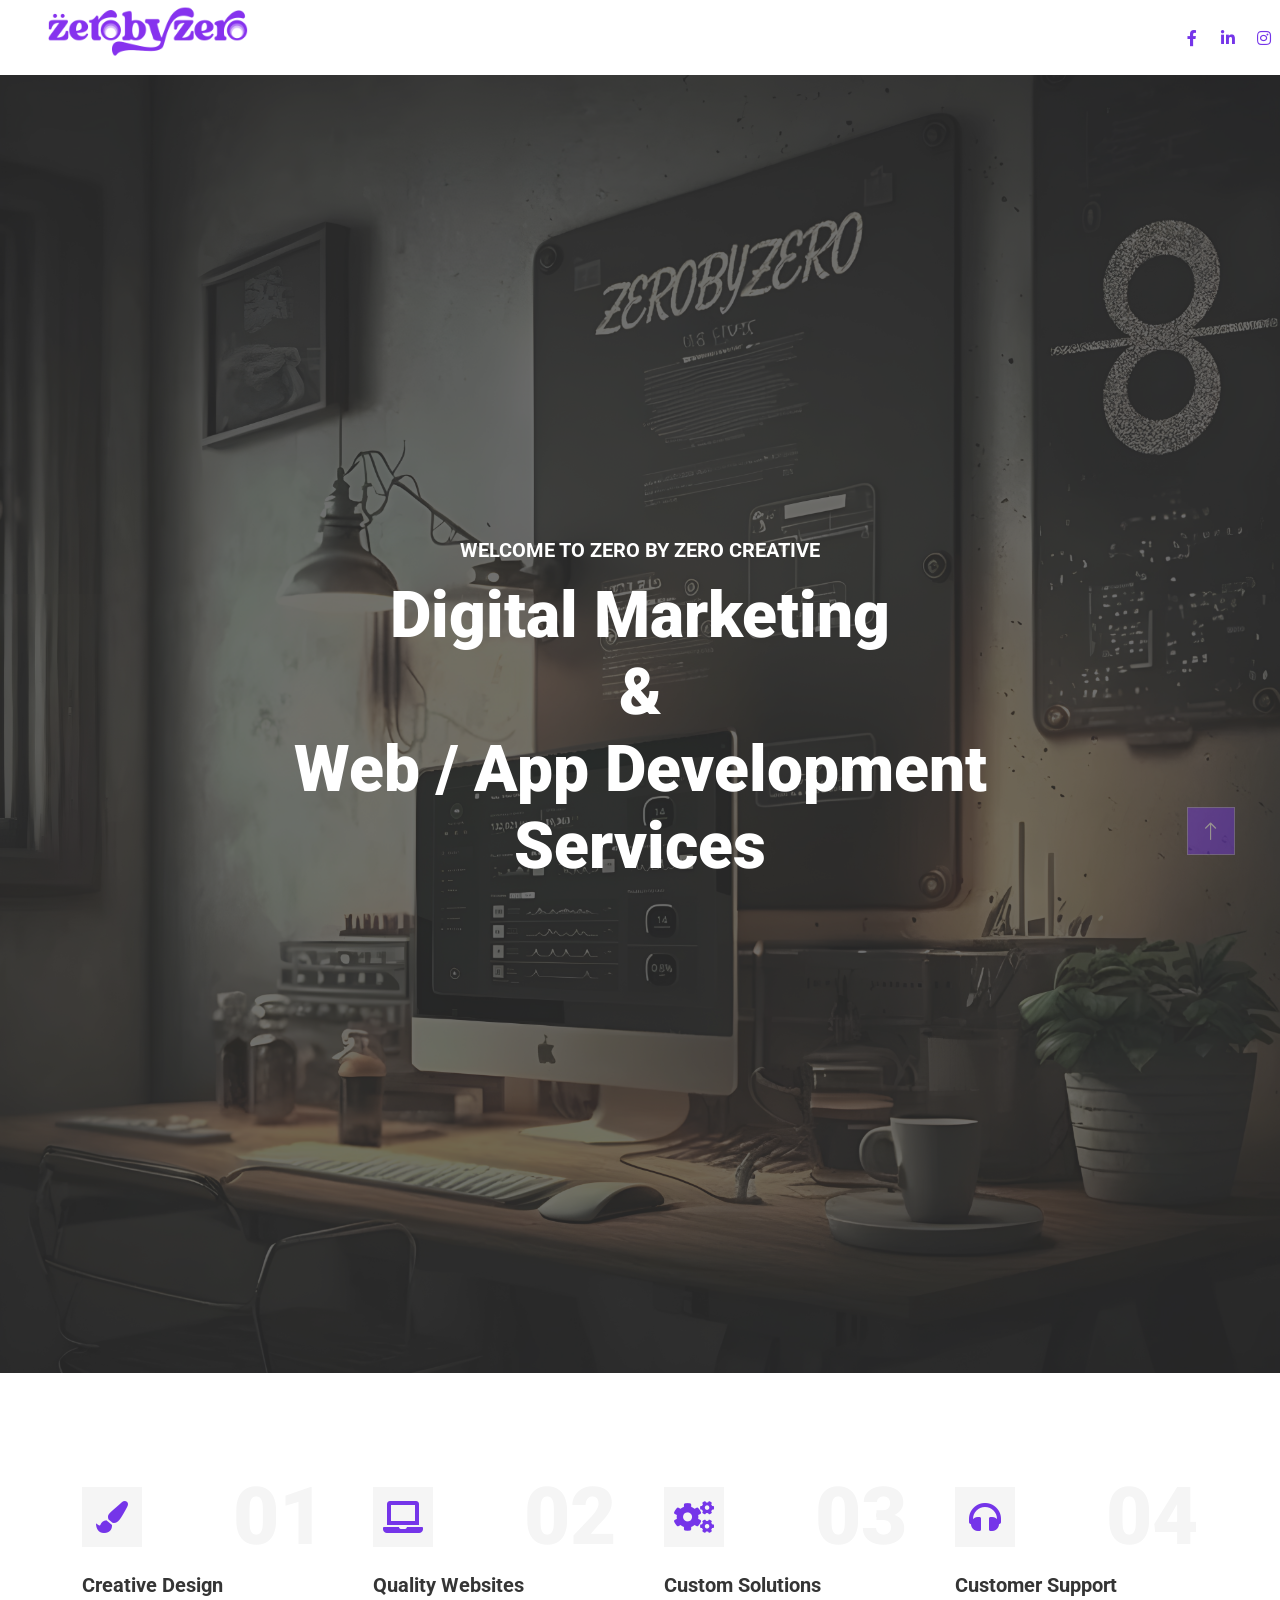
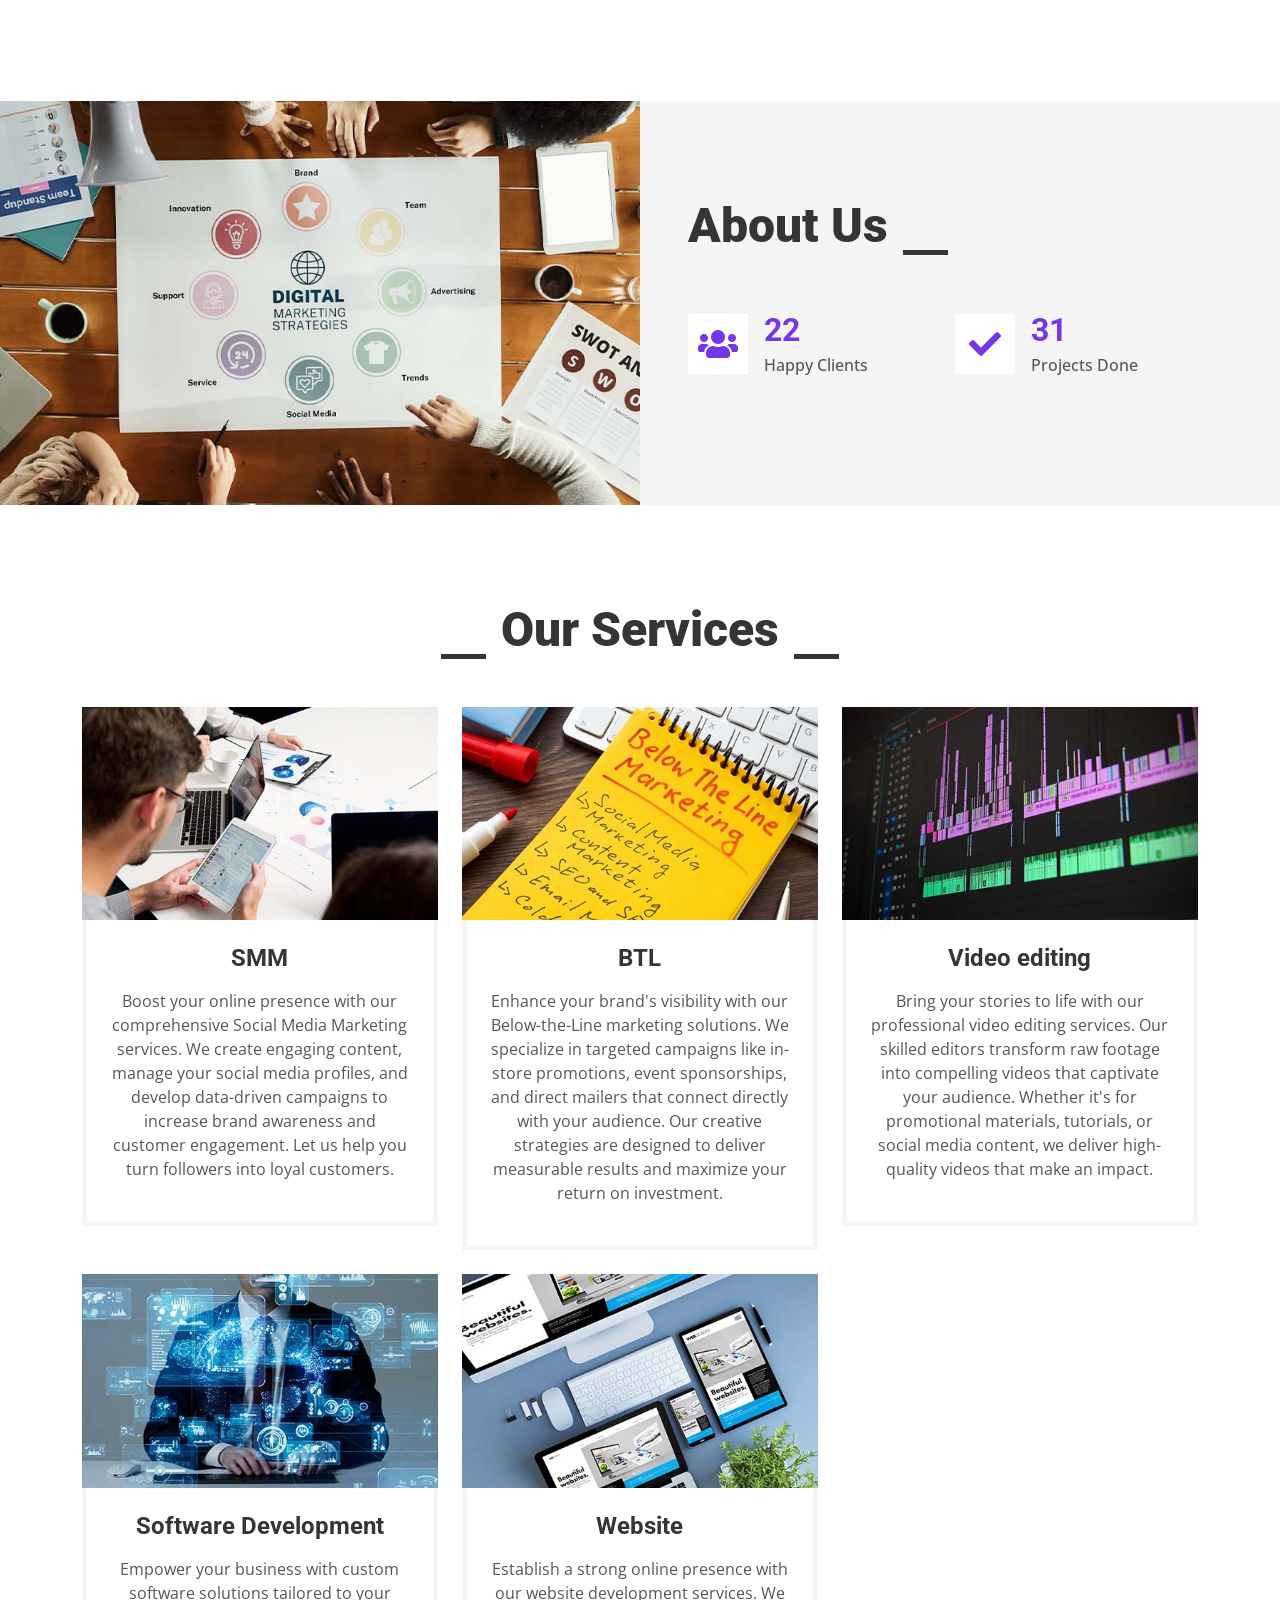
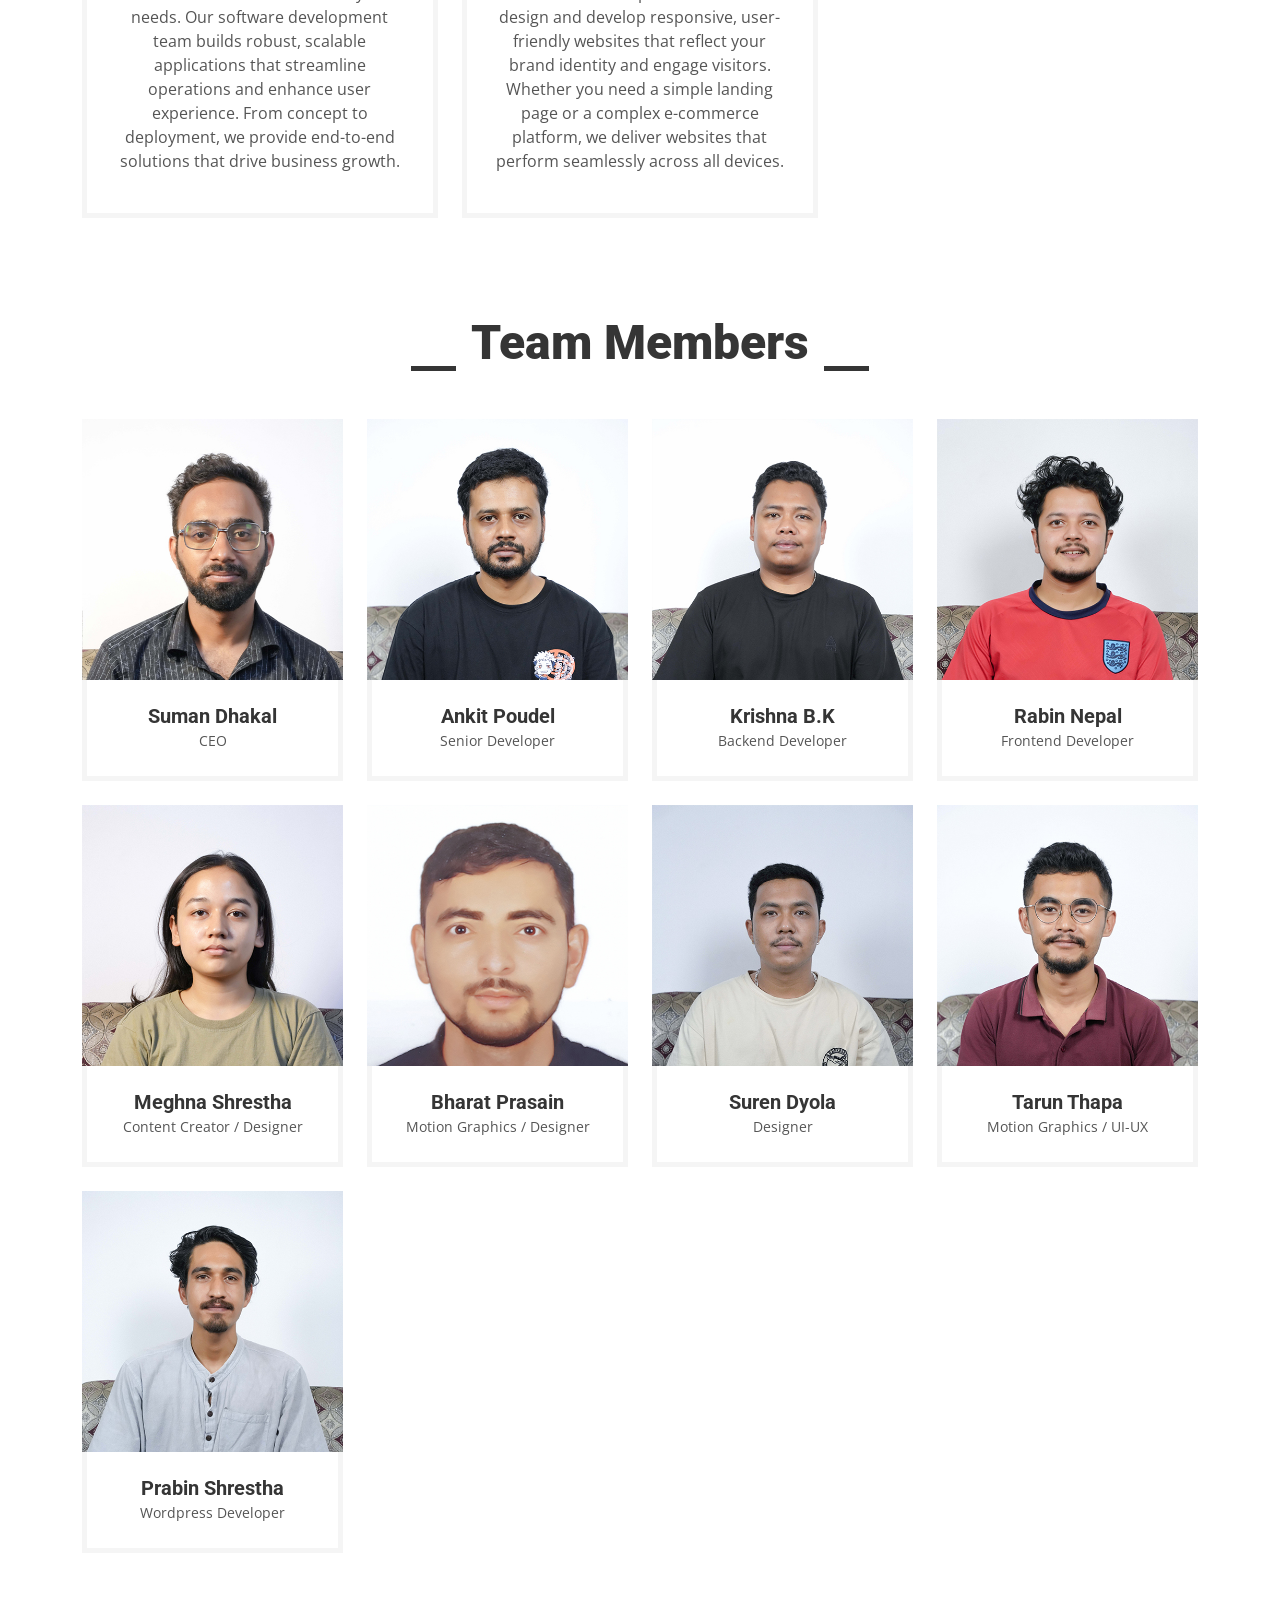
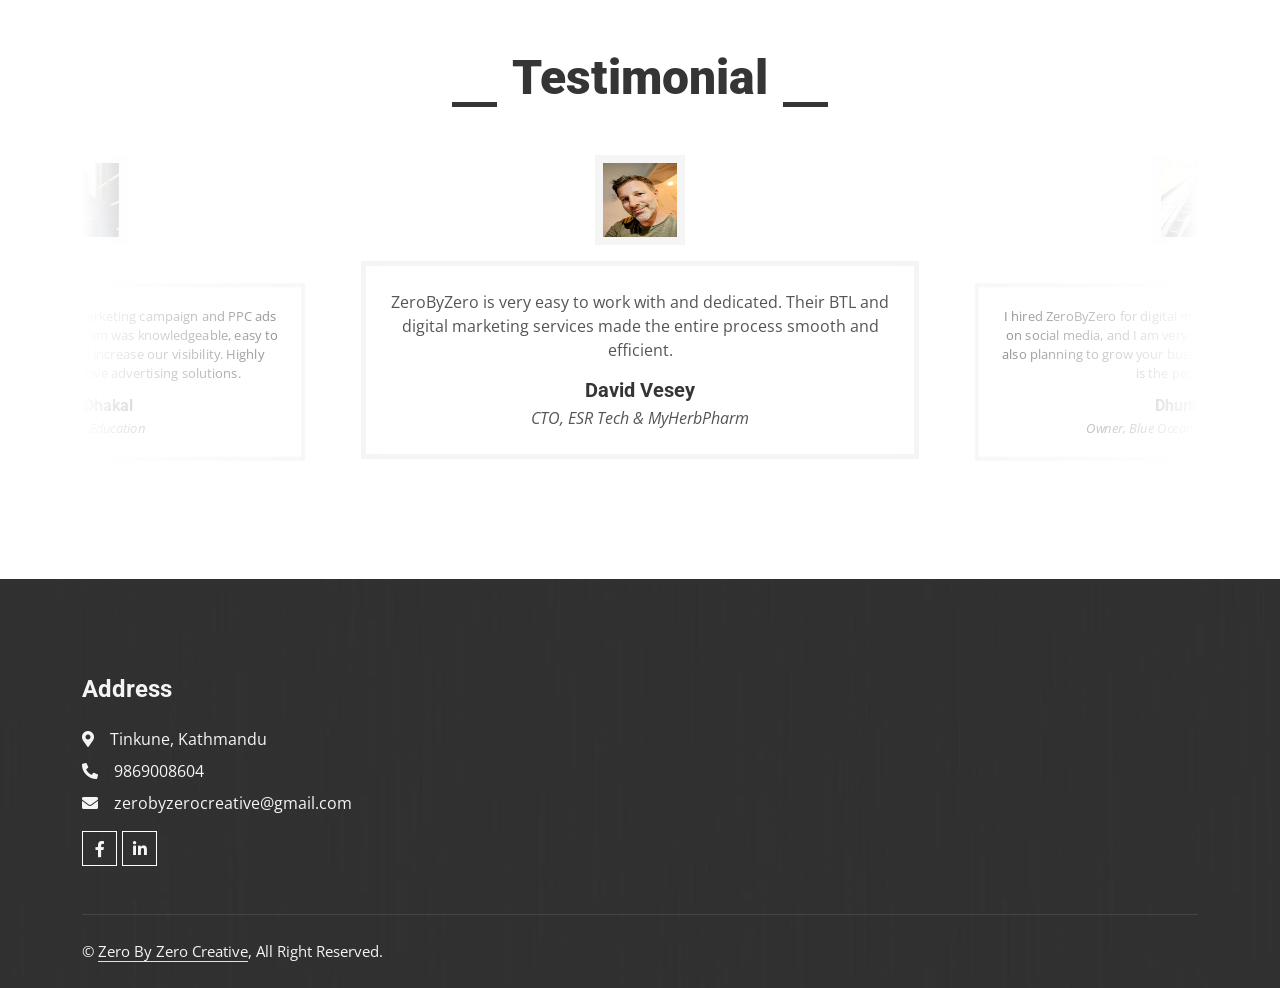
<file: index.html>
<!DOCTYPE html>
<html lang="en">

<head>
    <meta charset="utf-8">
    <title>ZeroByZeroCreative</title>
    <meta content="width=device-width, initial-scale=1.0" name="viewport">
    <meta content="zero by zero creative, zerobyzero, zerobyzerocreative, design, marketing," name="keywords">
    <meta content="Zero By Zero Creative" name="description">

    <!-- Favicon -->
    <link href="img/favicon.ico" rel="icon">

    <!-- Google Web Fonts -->
    <link rel="preconnect" href="https://fonts.googleapis.com">
    <link rel="preconnect" href="https://fonts.gstatic.com" crossorigin>
    <link href="https://fonts.googleapis.com/css2?family=Open+Sans:wght@400;500&family=Roboto:wght@500;700;900&display=swap" rel="stylesheet"> 

    <!-- Icon Font Stylesheet -->
    <link href="https://cdnjs.cloudflare.com/ajax/libs/font-awesome/5.10.0/css/all.min.css" rel="stylesheet">
    <link href="https://cdn.jsdelivr.net/npm/bootstrap-icons@1.4.1/font/bootstrap-icons.css" rel="stylesheet">

    <!-- Libraries Stylesheet -->
    <link href="lib/animate/animate.min.css" rel="stylesheet">
    <link href="lib/owlcarousel/assets/owl.carousel.min.css" rel="stylesheet">
    <link href="lib/lightbox/css/lightbox.min.css" rel="stylesheet">

    <!-- Customized Bootstrap Stylesheet -->
    <link href="css/bootstrap.min.css" rel="stylesheet">

    <!-- Template Stylesheet -->
    <link href="css/style.css" rel="stylesheet">
</head>

<body>
    <style>
        .owl-carousel .item {
          width: 100%;
          /* height: 90vh; */
        }
        .owl-carousel .item img {
          display: block;
          width: 100%;
          height: auto;
        }
    </style>
    <!-- Spinner Start -->
    <div id="spinner" class="show bg-white position-fixed translate-middle w-100 vh-100 top-50 start-50 d-flex align-items-center justify-content-center">
        <div class="spinner-grow text-primary" style="width: 3rem; height: 3rem;" role="status">
            <span class="sr-only">Loading...</span>
        </div>
    </div>
    <!-- Spinner End -->


    <!-- Topbar Start -->
    <!-- <nav class="container-fluid bg-white navbar-light bg-light p-0 sticky-top">
        <div class="row gx-0 d-none d-lg-flex">
            <div class="col-lg-7 px-5 text-start">
                <div class="h-100 d-inline-flex align-items-center py-3 me-4">
                    <h6 class="m-0 text-primary">ZeroByZeroCreative</h6> &nbsp;
                    
                </div>
                
            </div>
            <div class="col-lg-5 px-5 text-end">
                <div class="h-100 d-inline-flex align-items-center py-3 me-4">
                    <small class="fa fa-phone-alt text-primary me-2"></small>
                    <small>+012 345 6789</small>
                </div>
                <div class="h-100 d-inline-flex align-items-center">
                    <a class="btn btn-sm-square bg-white text-primary me-1" href=""><i class="fab fa-facebook-f"></i></a>
                    <a class="btn btn-sm-square bg-white text-primary me-1" href=""><i class="fab fa-twitter"></i></a>
                    <a class="btn btn-sm-square bg-white text-primary me-1" href=""><i class="fab fa-linkedin-in"></i></a>
                    <a class="btn btn-sm-square bg-white text-primary me-0" href=""><i class="fab fa-instagram"></i></a>
                </div>
            </div>
        </div>
    </nav> -->
    <!-- Topbar End -->


    <nav class="navbar navbar-expand-lg bg-white navbar-light sticky-top p-0">
        <a href="index.html" class="navbar-brand d-flex align-items-center px-4 px-lg-5">
            <img src="img/logo.png" width="200">
            </a>
        <!-- <button type="button" class="navbar-toggler me-4" data-bs-toggle="collapse" data-bs-target="#navbarCollapse">
            <span class="navbar-toggler-icon"></span>
        </button> -->
        <div class="collapse navbar-collapse" id="navbarCollapse">
            <div class="navbar-nav ms-auto p-4 p-lg-0">
                <a class="btn btn-sm-square bg-white text-primary me-1" href="https://www.facebook.com/p/Zerobyzero-100089307818104" target="_blank"><i class="fab fa-facebook-f"></i></a>
                <a class="btn btn-sm-square bg-white text-primary me-1" href="https://www.linkedin.com/company/zerobyzero-creative" target="_blank"><i class="fab fa-linkedin-in"></i></a>
                <a class="btn btn-sm-square bg-white text-primary me-0" href="https://www.instagram.com/zerobyzerocreative/" target="_blank"><i class="fab fa-instagram"></i></a>
            </div>
         
        </div>
    </nav>

    <!-- Navbar Start -->
    <!-- <nav class="navbar navbar-expand-lg bg-white navbar-light sticky-top p-0">
        <a href="index.html" class="navbar-brand d-flex align-items-center px-4 px-lg-5">
            <h2 class="m-0 text-primary">ZeroByZeroCreative</h2>
        </a>
        <button type="button" class="navbar-toggler me-4" data-bs-toggle="collapse" data-bs-target="#navbarCollapse">
            <span class="navbar-toggler-icon"></span>
        </button>
        <div class="collapse navbar-collapse" id="navbarCollapse">
            <div class="navbar-nav ms-auto p-4 p-lg-0">
                <a href="index.html" class="nav-item nav-link active">Home</a>
                <a href="about.html" class="nav-item nav-link">About</a>
                <a href="service.html" class="nav-item nav-link">Service</a>
                <a href="project.html" class="nav-item nav-link">Project</a>
                <div class="nav-item dropdown">
                    <a href="#" class="nav-link dropdown-toggle" data-bs-toggle="dropdown">Pages</a>
                    <div class="dropdown-menu fade-up m-0">
                        <a href="feature.html" class="dropdown-item">Feature</a>
                        <a href="quote.html" class="dropdown-item">Free Quote</a>
                        <a href="team.html" class="dropdown-item">Our Team</a>
                        <a href="testimonial.html" class="dropdown-item">Testimonial</a>
                        <a href="404.html" class="dropdown-item">404 Page</a>
                    </div>
                </div>
                <a href="contact.html" class="nav-item nav-link">Contact</a>
            </div>
            <a href="" class="btn btn-primary py-4 px-lg-5 d-none d-lg-block">Get A Quote<i class="fa fa-arrow-right ms-3"></i></a>
        </div>
    </nav> -->
    <!-- Navbar End -->


    <!-- Carousel Start -->
    <div class="container-fluid p-0 pb-5">
        <div class="owl-carousel header-carousel position-relative">
            <div class="owl-carousel-item position-relative">
                <img class="img-fluid" src="img/banner-image.jpeg" alt="">
                <div class="position-absolute top-0 start-0 w-100 h-100 d-flex align-items-center" style="background: rgba(53, 53, 53, .7);">
                    <div class="container">
                        <div class="row justify-content-center">
                            <div class="col-12 col-lg-8 text-center">
                                <h5 class="text-white text-uppercase mb-3 animated slideInDown">Welcome To Zero by Zero Creative</h5>
                                <h1 class="display-3 text-white animated slideInDown mb-4">Digital Marketing <br> & <br> Web / App Development Services</h1>
                                <!-- <p class="fs-5 fw-medium text-white mb-4 pb-2">Vero elitr justo clita lorem. Ipsum dolor at sed stet sit diam no. Kasd rebum ipsum et diam justo clita et kasd rebum sea elitr.</p> -->
                                <!-- <a href="" class="btn btn-primary py-md-3 px-md-5 me-3 animated slideInLeft">Read More</a>
                                <a href="" class="btn btn-light py-md-3 px-md-5 animated slideInRight">Free Quote</a> -->
                            </div>
                        </div>
                    </div>
                </div>
            </div>
            <!-- <div class="owl-carousel-item position-relative">
                <img class="img-fluid" src="img/carousel-2.jpg" alt="">
                <div class="position-absolute top-0 start-0 w-100 h-100 d-flex align-items-center" style="background: rgba(53, 53, 53, .7);">
                    <div class="container">
                        <div class="row justify-content-center">
                            <div class="col-12 col-lg-8 text-center">
                                <h5 class="text-white text-uppercase mb-3 animated slideInDown">Welcome To WooDY</h5>
                                <h1 class="display-3 text-white animated slideInDown mb-4">Best Carpenter & Craftsman Services</h1>
                                <p class="fs-5 fw-medium text-white mb-4 pb-2">Vero elitr justo clita lorem. Ipsum dolor at sed stet sit diam no. Kasd rebum ipsum et diam justo clita et kasd rebum sea elitr.</p>
                                <a href="" class="btn btn-primary py-md-3 px-md-5 me-3 animated slideInLeft">Read More</a>
                                <a href="" class="btn btn-light py-md-3 px-md-5 animated slideInRight">Free Quote</a>
                            </div>
                        </div>
                    </div>
                </div>
            </div> -->
            <!-- <div class="owl-carousel-item position-relative">
                <img class="img-fluid" src="img/carousel-3.jpg" alt="">
                <div class="position-absolute top-0 start-0 w-100 h-100 d-flex align-items-center" style="background: rgba(53, 53, 53, .7);">
                    <div class="container">
                        <div class="row justify-content-center">
                            <div class="col-12 col-lg-8 text-center">
                                <h5 class="text-white text-uppercase mb-3 animated slideInDown">Welcome To WooDY</h5>
                                <h1 class="display-3 text-white animated slideInDown mb-4">Best Carpenter & Craftsman Services</h1>
                                <p class="fs-5 fw-medium text-white mb-4 pb-2">Vero elitr justo clita lorem. Ipsum dolor at sed stet sit diam no. Kasd rebum ipsum et diam justo clita et kasd rebum sea elitr.</p>
                                <a href="" class="btn btn-primary py-md-3 px-md-5 me-3 animated slideInLeft">Read More</a>
                                <a href="" class="btn btn-light py-md-3 px-md-5 animated slideInRight">Free Quote</a>
                            </div>
                        </div>
                    </div>
                </div>
            </div> -->
        </div>
    </div>
    <!-- Carousel End -->


    <!-- Feature Start -->
    <div class="container-xxl py-5">
        <div class="container">
            <div class="row g-5">
                <div class="col-md-6 col-lg-3 wow fadeIn" data-wow-delay="0.1s">
                    <div class="d-flex align-items-center justify-content-between mb-2">
                        <div class="d-flex align-items-center justify-content-center bg-light" style="width: 60px; height: 60px;">
                            <i class="fa fa-paint-brush fa-2x text-primary"></i>
                        </div>
                        <h1 class="display-1 text-light mb-0">01</h1>
                    </div>
                    <h5>Creative Design</h5>
                </div>
                <div class="col-md-6 col-lg-3 wow fadeIn" data-wow-delay="0.3s">
                    <div class="d-flex align-items-center justify-content-between mb-2">
                        <div class="d-flex align-items-center justify-content-center bg-light" style="width: 60px; height: 60px;">
                            <i class="fa fa-laptop fa-2x text-primary"></i>
                        </div>
                        <h1 class="display-1 text-light mb-0">02</h1>
                    </div>
                    <h5>Quality Websites</h5>
                </div>
                <div class="col-md-6 col-lg-3 wow fadeIn" data-wow-delay="0.5s">
                    <div class="d-flex align-items-center justify-content-between mb-2">
                        <div class="d-flex align-items-center justify-content-center bg-light" style="width: 60px; height: 60px;">
                            <i class="fa fa-cogs fa-2x text-primary"></i>
                        </div>
                        <h1 class="display-1 text-light mb-0">03</h1>
                    </div>
                    <h5>Custom Solutions</h5>
                </div>
                <div class="col-md-6 col-lg-3 wow fadeIn" data-wow-delay="0.7s">
                    <div class="d-flex align-items-center justify-content-between mb-2">
                        <div class="d-flex align-items-center justify-content-center bg-light" style="width: 60px; height: 60px;">
                            <i class="fa fa-headphones fa-2x text-primary"></i>
                        </div>
                        <h1 class="display-1 text-light mb-0">04</h1>
                    </div>
                    <h5>Customer Support</h5>
                </div>
            </div>
        </div>
    </div>
    <!-- Feature Start -->




    <!-- About Start -->
    <div class="container-fluid bg-light overflow-hidden my-5 px-lg-0">
        <div class="container about px-lg-0">
            <div class="row g-0 mx-lg-0">
                <div class="col-lg-6 ps-lg-0" style="min-height: 400px;">
                    <div class="position-relative h-100">
                        <img class="position-absolute img-fluid w-100 h-100" src="img/about.jpg" style="object-fit: cover;" alt="">
                    </div>
                </div>
                <div class="col-lg-6 about-text py-5 wow fadeIn" data-wow-delay="0.5s">
                    <div class="p-lg-5 pe-lg-0">
                        <div class="section-title text-start">
                            <h1 class="display-5 mb-4">About Us</h1>
                        </div>
                        <p class="mb-4 pb-2">
                        </p>
                        <div class="row g-4 mb-4 pb-2">
                            <div class="col-sm-6 wow fadeIn" data-wow-delay="0.1s">
                                <div class="d-flex align-items-center">
                                    <div class="d-flex flex-shrink-0 align-items-center justify-content-center bg-white" style="width: 60px; height: 60px;">
                                        <i class="fa fa-users fa-2x text-primary"></i>
                                    </div>
                                    <div class="ms-3">
                                        <h2 class="text-primary mb-1" data-toggle="counter-up">26</h2>
                                        <p class="fw-medium mb-0">Happy Clients</p>
                                    </div>
                                </div>
                            </div>
                            <div class="col-sm-6 wow fadeIn" data-wow-delay="0.3s">
                                <div class="d-flex align-items-center">
                                    <div class="d-flex flex-shrink-0 align-items-center justify-content-center bg-white" style="width: 60px; height: 60px;">
                                        <i class="fa fa-check fa-2x text-primary"></i>
                                    </div>
                                    <div class="ms-3">
                                        <h2 class="text-primary mb-1" data-toggle="counter-up">37</h2>
                                        <p class="fw-medium mb-0">Projects Done</p>
                                    </div>
                                </div>
                            </div>
                        </div>
                    </div>
                </div>
            </div>
        </div>
    </div>
    <!-- About End -->


    <!-- Service Start -->
    <div class="container-xxl py-5">
        <div class="container">
            <div class="section-title text-center">
                <h1 class="display-5 mb-5">Our Services</h1>
            </div>
            <div class="row g-4">
                <div class="col-md-6 col-lg-4 wow fadeInUp" data-wow-delay="0.1s">
                    <div class="service-item">
                        <div class="overflow-hidden">
                            <img class="img-fluid" src="img/service-1.jpg" alt="">
                        </div>
                        <div class="p-4 text-center border border-5 border-light border-top-0">
                            <h4 class="mb-3">SMM</h4>
                            <p>
                                Boost your online presence with our comprehensive Social Media Marketing services. We create engaging content, manage your social media profiles, and develop data-driven campaigns to increase brand awareness and customer engagement. Let us help you turn followers into loyal customers.
                            </p>
                        </div>
                    </div>
                </div>
                <div class="col-md-6 col-lg-4 wow fadeInUp" data-wow-delay="0.3s">
                    <div class="service-item">
                        <div class="overflow-hidden">
                            <img class="img-fluid" src="img/service-2.jpg" alt="">
                        </div>
                        <div class="p-4 text-center border border-5 border-light border-top-0">
                            <h4 class="mb-3">BTL</h4>
                            <p>
                                Enhance your brand's visibility with our Below-the-Line marketing solutions. We specialize in targeted campaigns like in-store promotions, event sponsorships, and direct mailers that connect directly with your audience. Our creative strategies are designed to deliver measurable results and maximize your return on investment.
                            </p>
                        </div>
                    </div>
                </div>
                <div class="col-md-6 col-lg-4 wow fadeInUp" data-wow-delay="0.5s">
                    <div class="service-item">
                        <div class="overflow-hidden">
                            <img class="img-fluid" src="img/service-3.jpg" alt="">
                        </div>
                        <div class="p-4 text-center border border-5 border-light border-top-0">
                            <h4 class="mb-3">Video editing</h4>
                            <p>
                                Bring your stories to life with our professional video editing services. Our skilled editors transform raw footage into compelling videos that captivate your audience. Whether it's for promotional materials, tutorials, or social media content, we deliver high-quality videos that make an impact.
                            </p>
                        </div>
                    </div>
                </div>
                <div class="col-md-6 col-lg-4 wow fadeInUp" data-wow-delay="0.1s">
                    <div class="service-item">
                        <div class="overflow-hidden">
                            <img class="img-fluid" src="img/service-4.jpg" alt="">
                        </div>
                        <div class="p-4 text-center border border-5 border-light border-top-0">
                            <h4 class="mb-3">Software Development</h4>
                            <p>
                                Empower your business with custom software solutions tailored to your needs. Our software development team builds robust, scalable applications that streamline operations and enhance user experience. From concept to deployment, we provide end-to-end solutions that drive business growth.
                            </p>
                        </div>
                    </div>
                </div>
                <div class="col-md-6 col-lg-4 wow fadeInUp" data-wow-delay="0.3s">
                    <div class="service-item">
                        <div class="overflow-hidden">
                            <img class="img-fluid" src="img/service-5.jpg" alt="">
                        </div>
                        <div class="p-4 text-center border border-5 border-light border-top-0">
                            <h4 class="mb-3">Website</h4>
                            <p>
                                Establish a strong online presence with our website development services. We design and develop responsive, user-friendly websites that reflect your brand identity and engage visitors. Whether you need a simple landing page or a complex e-commerce platform, we deliver websites that perform seamlessly across all devices.
                            </p>
                            <!-- <a class="fw-medium" href="">Read More<i class="fa fa-arrow-right ms-2"></i></a> -->
                        </div>
                    </div>
                </div>
            </div>
        </div>
    </div>
    <!-- Service End -->

       <!-- Portfolio Start -->
    <!-- <div class="container-xxl py-5">
        <div class="container">
            <div class="section-title text-center">
                <h1 class="display-5 mb-5">Portfolio</h1>
            </div>
            <div class="row g-4">
                <div class="owl-carousel">
                    <div class="item"><img src="img/portfolioo_1.jpeg" alt="Image 1"></div>
                    <div class="item"><img src="img/portfolioo_2.jpeg" alt="Image 2"></div>
                    <div class="item"><img src="img/portfolioo_3.jpeg" alt="Image 3"></div>
                  </div>
            </div>
        </div>
    </div> -->
    <!-- Service End -->









    <!-- Team Start -->
    <div class="container-xxl py-5">
        <div class="container">
            <div class="section-title text-center">
                <h1 class="display-5 mb-5">Team Members</h1>
            </div>
            <div class="row g-4">
                <div class="col-lg-3 col-md-6 wow fadeInUp" data-wow-delay="0.1s">
                    <div class="team-item">
                        <div class="overflow-hidden position-relative">
                            <img class="img-fluid" src="img/suman.jpg" alt="">
                            <div class="team-social">
                                <a class="btn btn-square" href=""><i class="fab fa-facebook-f"></i></a>
                                <a class="btn btn-square" href=""><i class="fab fa-twitter"></i></a>
                                <a class="btn btn-square" href=""><i class="fab fa-instagram"></i></a>
                            </div>
                        </div>
                        <div class="text-center border border-5 border-light border-top-0 p-4">
                            <h5 class="mb-0">Suman Dhakal</h5>
                            <small>CEO</small>
                        </div>
                    </div>
                </div>
                <div class="col-lg-3 col-md-6 wow fadeInUp" data-wow-delay="0.3s">
                    <div class="team-item">
                        <div class="overflow-hidden position-relative">
                            <img class="img-fluid" src="img/ankit.jpg" alt="">
                            <div class="team-social">
                                <a class="btn btn-square" href=""><i class="fab fa-facebook-f"></i></a>
                                <a class="btn btn-square" href=""><i class="fab fa-twitter"></i></a>
                                <a class="btn btn-square" href=""><i class="fab fa-instagram"></i></a>
                            </div>
                        </div>
                        <div class="text-center border border-5 border-light border-top-0 p-4">
                            <h5 class="mb-0">Ankit Poudel</h5>
                            <small>Senior Developer</small>
                        </div>
                    </div>
                </div>
                <div class="col-lg-3 col-md-6 wow fadeInUp" data-wow-delay="0.5s">
                    <div class="team-item">
                        <div class="overflow-hidden position-relative">
                            <img class="img-fluid" src="img/krishna.jpg" alt="">
                            <div class="team-social">
                                <a class="btn btn-square" href=""><i class="fab fa-facebook-f"></i></a>
                                <a class="btn btn-square" href=""><i class="fab fa-twitter"></i></a>
                                <a class="btn btn-square" href=""><i class="fab fa-instagram"></i></a>
                            </div>
                        </div>
                        <div class="text-center border border-5 border-light border-top-0 p-4">
                            <h5 class="mb-0">Krishna B.K</h5>
                            <small>Backend Developer</small>
                        </div>
                    </div>
                </div>
                <div class="col-lg-3 col-md-6 wow fadeInUp" data-wow-delay="0.7s">
                    <div class="team-item">
                        <div class="overflow-hidden position-relative">
                            <img class="img-fluid" src="img/rabin.jpg" alt="">
                            <div class="team-social">
                                <a class="btn btn-square" href=""><i class="fab fa-facebook-f"></i></a>
                                <a class="btn btn-square" href=""><i class="fab fa-twitter"></i></a>
                                <a class="btn btn-square" href=""><i class="fab fa-instagram"></i></a>
                            </div>
                        </div>
                        <div class="text-center border border-5 border-light border-top-0 p-4">
                            <h5 class="mb-0">Rabin Nepal</h5>
                            <small>Frontend Developer</small>
                        </div>
                    </div>
                </div>
                <div class="col-lg-3 col-md-6 wow fadeInUp" data-wow-delay="0.7s">
                    <div class="team-item">
                        <div class="overflow-hidden position-relative">
                            <img class="img-fluid" src="img/meghna.jpg" alt="">
                            <div class="team-social">
                                <a class="btn btn-square" href=""><i class="fab fa-facebook-f"></i></a>
                                <a class="btn btn-square" href=""><i class="fab fa-twitter"></i></a>
                                <a class="btn btn-square" href=""><i class="fab fa-instagram"></i></a>
                            </div>
                        </div>
                        <div class="text-center border border-5 border-light border-top-0 p-4">
                            <h5 class="mb-0">Meghna Shrestha</h5>
                            <small>Content Creator / Designer</small>
                        </div>
                    </div>
                </div>
                <div class="col-lg-3 col-md-6 wow fadeInUp" data-wow-delay="0.7s">
                    <div class="team-item">
                        <div class="overflow-hidden position-relative">
                            <img class="img-fluid" src="img/bharat.jpg" alt="">
                            <div class="team-social">
                                <a class="btn btn-square" href=""><i class="fab fa-facebook-f"></i></a>
                                <a class="btn btn-square" href=""><i class="fab fa-twitter"></i></a>
                                <a class="btn btn-square" href=""><i class="fab fa-instagram"></i></a>
                            </div>
                        </div>
                        <div class="text-center border border-5 border-light border-top-0 p-4">
                            <h5 class="mb-0">Bharat Prasain</h5>
                            <small>Motion Graphics / Designer </small>
                        </div>
                    </div>
                </div>
                <div class="col-lg-3 col-md-6 wow fadeInUp" data-wow-delay="0.7s">
                    <div class="team-item">
                        <div class="overflow-hidden position-relative">
                            <img class="img-fluid" src="img/suren.jpg" alt="">
                            <div class="team-social">
                                <a class="btn btn-square" href=""><i class="fab fa-facebook-f"></i></a>
                                <a class="btn btn-square" href=""><i class="fab fa-twitter"></i></a>
                                <a class="btn btn-square" href=""><i class="fab fa-instagram"></i></a>
                            </div>
                        </div>
                        <div class="text-center border border-5 border-light border-top-0 p-4">
                            <h5 class="mb-0">Suren Dyola</h5>
                            <small>Designer</small>
                        </div>
                    </div>
                </div>
                <div class="col-lg-3 col-md-6 wow fadeInUp" data-wow-delay="0.7s">
                    <div class="team-item">
                        <div class="overflow-hidden position-relative">
                            <img class="img-fluid" src="img/tarun.jpg" alt="">
                            <div class="team-social">
                                <a class="btn btn-square" href=""><i class="fab fa-facebook-f"></i></a>
                                <a class="btn btn-square" href=""><i class="fab fa-twitter"></i></a>
                                <a class="btn btn-square" href=""><i class="fab fa-instagram"></i></a>
                            </div>
                        </div>
                        <div class="text-center border border-5 border-light border-top-0 p-4">
                            <h5 class="mb-0">Tarun Thapa</h5>
                            <small>Motion Graphics / UI-UX </small>
                        </div>
                    </div>
                </div>

                <div class="col-lg-3 col-md-6 wow fadeInUp" data-wow-delay="0.7s">
                    <div class="team-item">
                        <div class="overflow-hidden position-relative">
                            <img class="img-fluid" src="img/prabin.jpg" alt="">
                            <div class="team-social">
                                <a class="btn btn-square" href=""><i class="fab fa-facebook-f"></i></a>
                                <a class="btn btn-square" href=""><i class="fab fa-twitter"></i></a>
                                <a class="btn btn-square" href=""><i class="fab fa-instagram"></i></a>
                            </div>
                        </div>
                        <div class="text-center border border-5 border-light border-top-0 p-4">
                            <h5 class="mb-0">Prabin Shrestha</h5>
                            <small>Wordpress Developer</small>
                        </div>
                    </div>
                </div>
            </div>
        </div>
    </div>
    <!-- Team End -->

        <!-- Testimonial Start -->
        <div class="container-xxl py-5 wow fadeInUp" data-wow-delay="0.1s">
            <div class="container">
                <div class="section-title text-center">
                    <h1 class="display-5 mb-5">Testimonial</h1>
                </div>
                <div class="owl-carousel testimonial-carousel">
                    <div class="testimonial-item text-center">
                        <img class="img-fluid bg-light p-2 mx-auto mb-3" src="img/testimonial-1.jpg" style="width: 90px; height: 90px;">
                        <div class="testimonial-text text-center p-4">
                            <p>
                                ZeroByZero is very easy to work with and dedicated. Their BTL and digital marketing services made the entire process smooth and efficient.
                            <h5 class="mb-1">David Vesey</h5>
                            <span class="fst-italic">CTO, ESR Tech & MyHerbPharm</span>
                        </div>
                    </div>
                    <div class="testimonial-item text-center">
                        <img class="img-fluid bg-light p-2 mx-auto mb-3" src="img/testimonial-2.jpg" style="width: 90px; height: 90px;">
                        <div class="testimonial-text text-center p-4">
                            <p>
                                I hired ZeroByZero for digital marketing to enhance my business on social media, and I am very satisfied with their work. If you're also planning to grow your business on social media, Zerobyzero is the perfect choice.
                            </p>
                            <h5 class="mb-1">Dhurba Rijal</h5>
                            <span class="fst-italic">Owner, Blue Ocean Overseas & Filli Cafe</span>
                        </div>
                    </div>
                    <div class="testimonial-item text-center">
                        <img class="img-fluid bg-light p-2 mx-auto mb-3" src="img/testimonial-3.jpg" style="width: 90px; height: 90px;">
                        <div class="testimonial-text text-center p-4">
                            <p>
                                Glad to partner with ZeroByZero for package design and marketing. Their team was knowledgeable, communicative, and consistently delivered high-quality results on time. We look forward to future collaborations with this reliable partner.
                            </p>
                            <h5 class="mb-1">Prashant Ghimire</h5>
                            <span class="fst-italic">CEO, Pahadi Foods</span>
                        </div>
                    </div>
                    <div class="testimonial-item text-center">
                        <img class="img-fluid bg-light p-2 mx-auto mb-3" src="img/testimonial-4.jpg" style="width: 90px; height: 90px;">
                        <div class="testimonial-text text-center p-4">
                            <p>
                                ZeroByZero developed our website and took care of digital marketing very well. They were easy to work with and showed a lot of commitment.
                            </p>
                            <h5 class="mb-1">Paras Katuwal</h5>
                            <span class="fst-italic">CEO, Nepal Thopa Sinchai</span>
                        </div>
                    </div>
                    <div class="testimonial-item text-center">
                        <img class="img-fluid bg-light p-2 mx-auto mb-3" src="img/testimonial-5.jpg" style="width: 90px; height: 90px;">
                        <div class="testimonial-text text-center p-4">
                            <p>
                                We were really impressed with  marketing campaign and PPC ads services of ZerobyZero  and the team was knowledgeable, easy to work with, and their ads helped increase our visibility. Highly recommend them for effective advertising solutions.
                            </p>
                            <h5 class="mb-1">Dinesh Dhakal</h5>
                            <span class="fst-italic">CEO, Raffles Education</span>
                        </div>
                    </div>
    
                </div>
            </div>
        </div>
        <!-- Testimonial End -->


<!-- Footer Start -->
    <div class="container-fluid bg-dark text-light footer mt-5 pt-5 wow fadeIn" data-wow-delay="0.1s">
        <div class="container py-5">
            <div class="row g-0">
                <div class="col-lg-3 col-md-6">
                    <h4 class="text-light mb-4">Address</h4>
                    <p class="mb-2"><i class="fa fa-map-marker-alt me-3"></i>Tinkune, Kathmandu</p>
                    <p class="mb-2"><i class="fa fa-phone-alt me-3"></i>9869008604</p>
                    <p class="mb-2"><i class="fa fa-envelope me-3"></i>zerobyzerocreative@gmail.com</p>
                    <div class="d-flex pt-2">
                        <!-- <a class="btn btn-outline-light btn-social" href=""><i class="fab fa-twitter"></i></a> -->
                        <a class="btn btn-outline-light btn-social" href="https://www.facebook.com/p/Zerobyzero-100089307818104"><i class="fab fa-facebook-f"></i></a>
                        <!-- <a class="btn btn-outline-light btn-social" href=""><i class="fab fa-youtube"></i></a> -->
                        <a class="btn btn-outline-light btn-social" href="https://www.linkedin.com/company/zerobyzero-creative"><i class="fab fa-linkedin-in"></i></a>
                    </div>
                </div>
                
               
                
            </div>
        </div>
        <div class="container">
            <div class="copyright">
                <div class="row">
                    <div class="col-md-6 text-center text-md-start mb-3 mb-md-0">
                        &copy; <a class="border-bottom" href="#">Zero By Zero Creative</a>, All Right Reserved.
                    </div>
                    <div class="col-md-6 text-center text-md-end">
                        <!--/*** This template is free as long as you keep the footer author’s credit link/attribution link/backlink. If you'd like to use the template without the footer author’s credit link/attribution link/backlink, you can purchase the Credit Removal License from "https://htmlcodex.com/credit-removal". Thank you for your support. ***/-->
                        <!-- Designed By <a class="border-bottom" href="https://htmlcodex.com">HTML Codex</a> -->
                    </div>
                </div>
            </div>
        </div>
    </div>
    <!-- Footer End -->


    <!-- Back to Top -->
    <a href="#" class="btn btn-lg btn-primary btn-lg-square rounded-0 back-to-top"><i class="bi bi-arrow-up"></i></a>


    <!-- JavaScript Libraries -->
    <script src="https://code.jquery.com/jquery-3.4.1.min.js"></script>
    <script src="https://cdn.jsdelivr.net/npm/bootstrap@5.0.0/dist/js/bootstrap.bundle.min.js"></script>
    <script src="lib/wow/wow.min.js"></script>
    <script src="lib/easing/easing.min.js"></script>
    <script src="lib/waypoints/waypoints.min.js"></script>
    <script src="lib/counterup/counterup.min.js"></script>
    <script src="lib/owlcarousel/owl.carousel.min.js"></script>
    <script src="lib/isotope/isotope.pkgd.min.js"></script>
    <script src="lib/lightbox/js/lightbox.min.js"></script>

    <!-- Template Javascript -->
    <script src="js/main.js"></script>
    <script>
        $(document).ready(function(){
          $(".owl-carousel").owlCarousel({
            items: 1,
            loop: true,
            nav: true,
            autoplay: true,
            autoplayTimeout: 3000,
            autoplayHoverPause: true,
            dots: true
          });
        });
      </script>
</body>

</html>
</file>
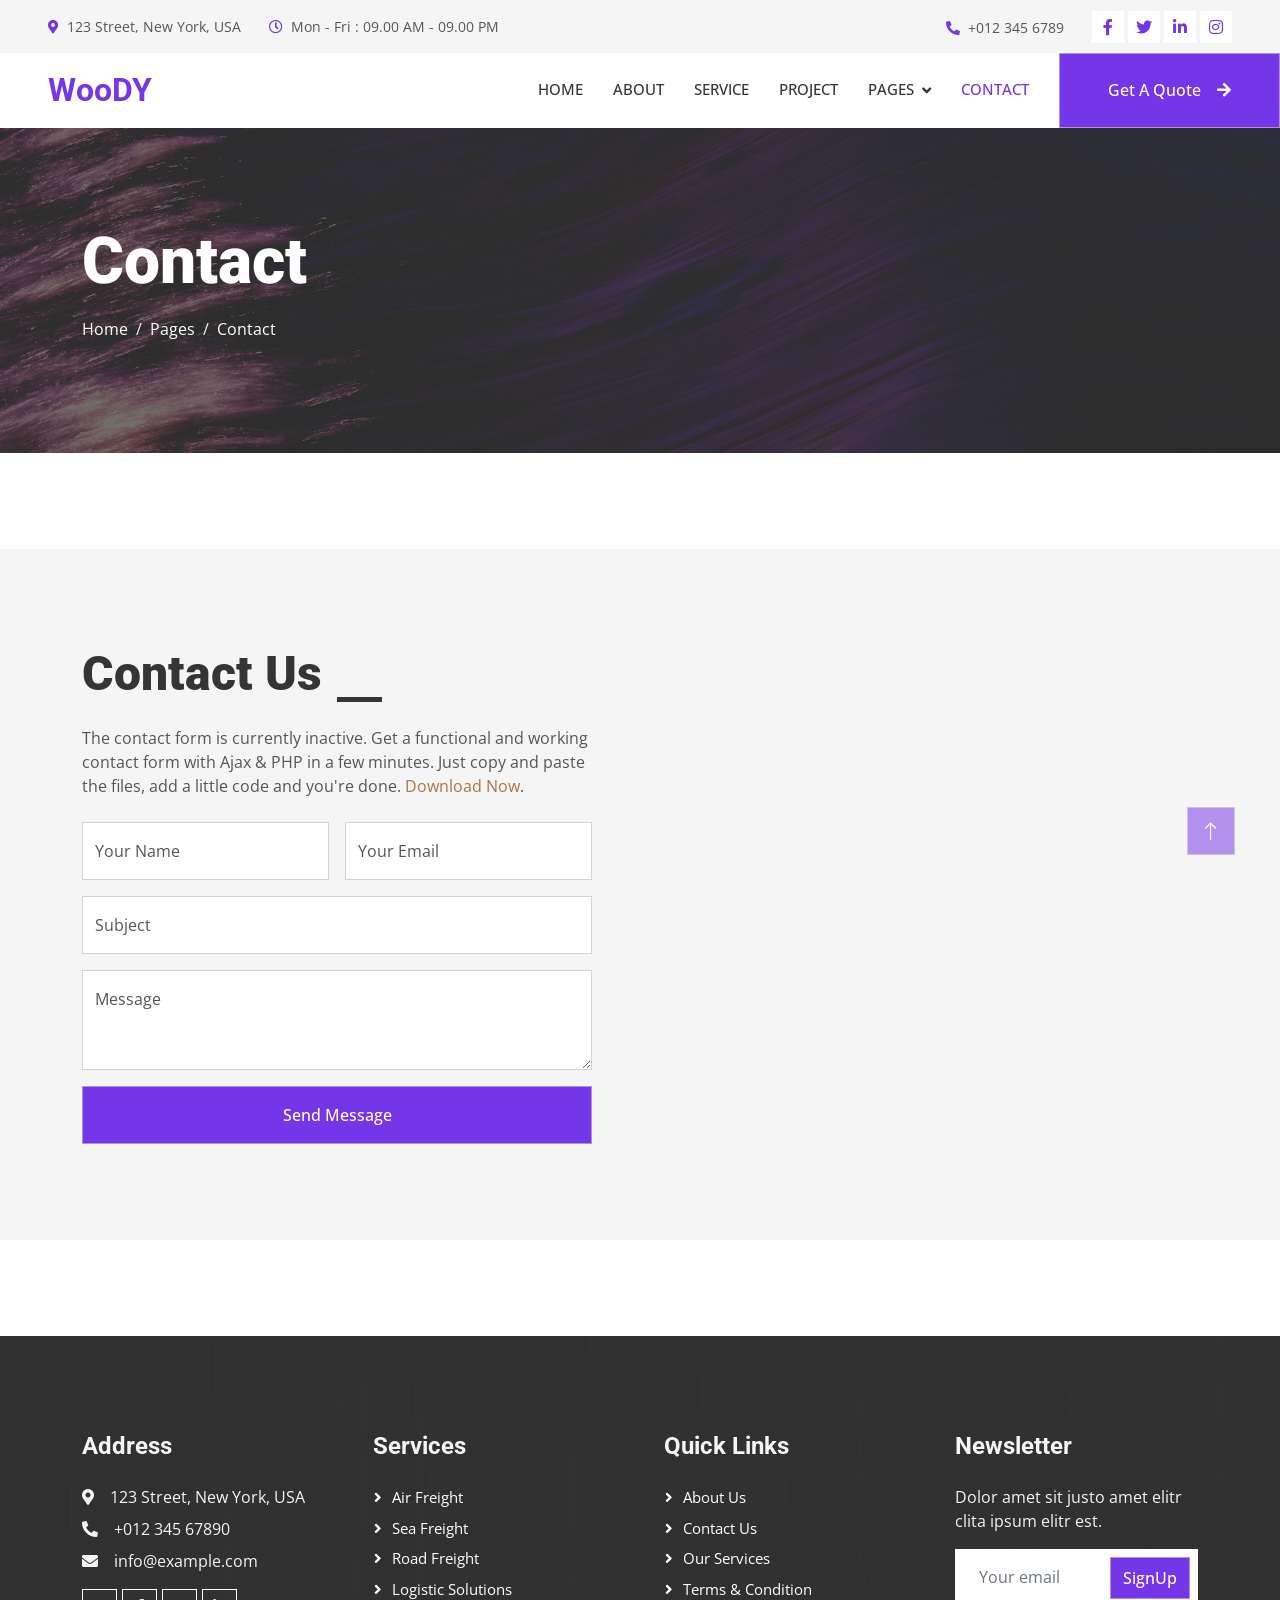
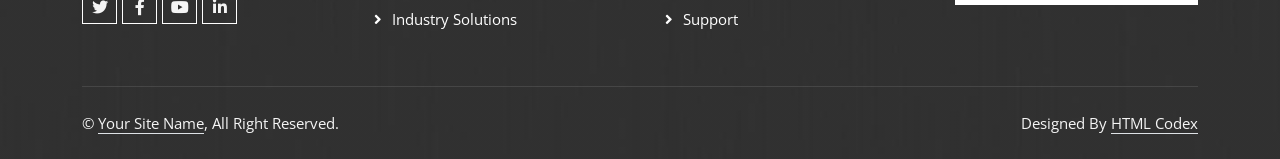
<file: contact.html>
<!DOCTYPE html>
<html lang="en">

<head>
    <meta charset="utf-8">
    <title>Woody - Carpenter Website Template</title>
    <meta content="width=device-width, initial-scale=1.0" name="viewport">
    <meta content="" name="keywords">
    <meta content="" name="description">

    <!-- Favicon -->
    <link href="img/favicon.ico" rel="icon">

    <!-- Google Web Fonts -->
    <link rel="preconnect" href="https://fonts.googleapis.com">
    <link rel="preconnect" href="https://fonts.gstatic.com" crossorigin>
    <link href="https://fonts.googleapis.com/css2?family=Open+Sans:wght@400;500&family=Roboto:wght@500;700;900&display=swap" rel="stylesheet"> 

    <!-- Icon Font Stylesheet -->
    <link href="https://cdnjs.cloudflare.com/ajax/libs/font-awesome/5.10.0/css/all.min.css" rel="stylesheet">
    <link href="https://cdn.jsdelivr.net/npm/bootstrap-icons@1.4.1/font/bootstrap-icons.css" rel="stylesheet">

    <!-- Libraries Stylesheet -->
    <link href="lib/animate/animate.min.css" rel="stylesheet">
    <link href="lib/owlcarousel/assets/owl.carousel.min.css" rel="stylesheet">
    <link href="lib/lightbox/css/lightbox.min.css" rel="stylesheet">

    <!-- Customized Bootstrap Stylesheet -->
    <link href="css/bootstrap.min.css" rel="stylesheet">

    <!-- Template Stylesheet -->
    <link href="css/style.css" rel="stylesheet">
</head>

<body>
    <!-- Spinner Start -->
    <div id="spinner" class="show bg-white position-fixed translate-middle w-100 vh-100 top-50 start-50 d-flex align-items-center justify-content-center">
        <div class="spinner-grow text-primary" style="width: 3rem; height: 3rem;" role="status">
            <span class="sr-only">Loading...</span>
        </div>
    </div>
    <!-- Spinner End -->


    <!-- Topbar Start -->
    <div class="container-fluid bg-light p-0">
        <div class="row gx-0 d-none d-lg-flex">
            <div class="col-lg-7 px-5 text-start">
                <div class="h-100 d-inline-flex align-items-center py-3 me-4">
                    <small class="fa fa-map-marker-alt text-primary me-2"></small>
                    <small>123 Street, New York, USA</small>
                </div>
                <div class="h-100 d-inline-flex align-items-center py-3">
                    <small class="far fa-clock text-primary me-2"></small>
                    <small>Mon - Fri : 09.00 AM - 09.00 PM</small>
                </div>
            </div>
            <div class="col-lg-5 px-5 text-end">
                <div class="h-100 d-inline-flex align-items-center py-3 me-4">
                    <small class="fa fa-phone-alt text-primary me-2"></small>
                    <small>+012 345 6789</small>
                </div>
                <div class="h-100 d-inline-flex align-items-center">
                    <a class="btn btn-sm-square bg-white text-primary me-1" href=""><i class="fab fa-facebook-f"></i></a>
                    <a class="btn btn-sm-square bg-white text-primary me-1" href=""><i class="fab fa-twitter"></i></a>
                    <a class="btn btn-sm-square bg-white text-primary me-1" href=""><i class="fab fa-linkedin-in"></i></a>
                    <a class="btn btn-sm-square bg-white text-primary me-0" href=""><i class="fab fa-instagram"></i></a>
                </div>
            </div>
        </div>
    </div>
    <!-- Topbar End -->


    <!-- Navbar Start -->
    <nav class="navbar navbar-expand-lg bg-white navbar-light sticky-top p-0">
        <a href="index.html" class="navbar-brand d-flex align-items-center px-4 px-lg-5">
            <h2 class="m-0 text-primary">WooDY</h2>
        </a>
        <button type="button" class="navbar-toggler me-4" data-bs-toggle="collapse" data-bs-target="#navbarCollapse">
            <span class="navbar-toggler-icon"></span>
        </button>
        <div class="collapse navbar-collapse" id="navbarCollapse">
            <div class="navbar-nav ms-auto p-4 p-lg-0">
                <a href="index.html" class="nav-item nav-link">Home</a>
                <a href="about.html" class="nav-item nav-link">About</a>
                <a href="service.html" class="nav-item nav-link">Service</a>
                <a href="project.html" class="nav-item nav-link">Project</a>
                <div class="nav-item dropdown">
                    <a href="#" class="nav-link dropdown-toggle" data-bs-toggle="dropdown">Pages</a>
                    <div class="dropdown-menu fade-up m-0">
                        <a href="feature.html" class="dropdown-item">Feature</a>
                        <a href="quote.html" class="dropdown-item">Free Quote</a>
                        <a href="team.html" class="dropdown-item">Our Team</a>
                        <a href="testimonial.html" class="dropdown-item">Testimonial</a>
                        <a href="404.html" class="dropdown-item">404 Page</a>
                    </div>
                </div>
                <a href="contact.html" class="nav-item nav-link active">Contact</a>
            </div>
            <a href="" class="btn btn-primary py-4 px-lg-5 d-none d-lg-block">Get A Quote<i class="fa fa-arrow-right ms-3"></i></a>
        </div>
    </nav>
    <!-- Navbar End -->


    <!-- Page Header Start -->
    <div class="container-fluid page-header py-5 mb-5">
        <div class="container py-5">
            <h1 class="display-3 text-white mb-3 animated slideInDown">Contact</h1>
            <nav aria-label="breadcrumb animated slideInDown">
                <ol class="breadcrumb">
                    <li class="breadcrumb-item"><a class="text-white" href="#">Home</a></li>
                    <li class="breadcrumb-item"><a class="text-white" href="#">Pages</a></li>
                    <li class="breadcrumb-item text-white active" aria-current="page">Contact</li>
                </ol>
            </nav>
        </div>
    </div>
    <!-- Page Header End -->


    <!-- Contact Start -->
    <div class="container-fluid bg-light overflow-hidden px-lg-0" style="margin: 6rem 0;">
        <div class="container contact px-lg-0">
            <div class="row g-0 mx-lg-0">
                <div class="col-lg-6 contact-text py-5 wow fadeIn" data-wow-delay="0.5s">
                    <div class="p-lg-5 ps-lg-0">
                        <div class="section-title text-start">
                            <h1 class="display-5 mb-4">Contact Us</h1>
                        </div>
                        <p class="mb-4">The contact form is currently inactive. Get a functional and working contact form with Ajax & PHP in a few minutes. Just copy and paste the files, add a little code and you're done. <a href="https://htmlcodex.com/contact-form">Download Now</a>.</p>
                        <form>
                            <div class="row g-3">
                                <div class="col-md-6">
                                    <div class="form-floating">
                                        <input type="text" class="form-control" id="name" placeholder="Your Name">
                                        <label for="name">Your Name</label>
                                    </div>
                                </div>
                                <div class="col-md-6">
                                    <div class="form-floating">
                                        <input type="email" class="form-control" id="email" placeholder="Your Email">
                                        <label for="email">Your Email</label>
                                    </div>
                                </div>
                                <div class="col-12">
                                    <div class="form-floating">
                                        <input type="text" class="form-control" id="subject" placeholder="Subject">
                                        <label for="subject">Subject</label>
                                    </div>
                                </div>
                                <div class="col-12">
                                    <div class="form-floating">
                                        <textarea class="form-control" placeholder="Leave a message here" id="message" style="height: 100px"></textarea>
                                        <label for="message">Message</label>
                                    </div>
                                </div>
                                <div class="col-12">
                                    <button class="btn btn-primary w-100 py-3" type="submit">Send Message</button>
                                </div>
                            </div>
                        </form>
                    </div>
                </div>
                <div class="col-lg-6 pe-lg-0" style="min-height: 400px;">
                    <div class="position-relative h-100">
                        <iframe class="position-absolute w-100 h-100" style="object-fit: cover;"
                        src="https://www.google.com/maps/embed?pb=!1m18!1m12!1m3!1d3001156.4288297426!2d-78.01371936852176!3d42.72876761954724!2m3!1f0!2f0!3f0!3m2!1i1024!2i768!4f13.1!3m3!1m2!1s0x4ccc4bf0f123a5a9%3A0xddcfc6c1de189567!2sNew%20York%2C%20USA!5e0!3m2!1sen!2sbd!4v1603794290143!5m2!1sen!2sbd"
                        frameborder="0" allowfullscreen="" aria-hidden="false"
                        tabindex="0"></iframe>
                    </div>
                </div>
            </div>
        </div>
    </div>
    <!-- Contact End -->


    <!-- Footer Start -->
    <div class="container-fluid bg-dark text-light footer pt-5 wow fadeIn" data-wow-delay="0.1s" style="margin-top: 6rem;">
        <div class="container py-5">
            <div class="row g-5">
                <div class="col-lg-3 col-md-6">
                    <h4 class="text-light mb-4">Address</h4>
                    <p class="mb-2"><i class="fa fa-map-marker-alt me-3"></i>123 Street, New York, USA</p>
                    <p class="mb-2"><i class="fa fa-phone-alt me-3"></i>+012 345 67890</p>
                    <p class="mb-2"><i class="fa fa-envelope me-3"></i>info@example.com</p>
                    <div class="d-flex pt-2">
                        <a class="btn btn-outline-light btn-social" href=""><i class="fab fa-twitter"></i></a>
                        <a class="btn btn-outline-light btn-social" href=""><i class="fab fa-facebook-f"></i></a>
                        <a class="btn btn-outline-light btn-social" href=""><i class="fab fa-youtube"></i></a>
                        <a class="btn btn-outline-light btn-social" href=""><i class="fab fa-linkedin-in"></i></a>
                    </div>
                </div>
                <div class="col-lg-3 col-md-6">
                    <h4 class="text-light mb-4">Services</h4>
                    <a class="btn btn-link" href="">Air Freight</a>
                    <a class="btn btn-link" href="">Sea Freight</a>
                    <a class="btn btn-link" href="">Road Freight</a>
                    <a class="btn btn-link" href="">Logistic Solutions</a>
                    <a class="btn btn-link" href="">Industry solutions</a>
                </div>
                <div class="col-lg-3 col-md-6">
                    <h4 class="text-light mb-4">Quick Links</h4>
                    <a class="btn btn-link" href="">About Us</a>
                    <a class="btn btn-link" href="">Contact Us</a>
                    <a class="btn btn-link" href="">Our Services</a>
                    <a class="btn btn-link" href="">Terms & Condition</a>
                    <a class="btn btn-link" href="">Support</a>
                </div>
                <div class="col-lg-3 col-md-6">
                    <h4 class="text-light mb-4">Newsletter</h4>
                    <p>Dolor amet sit justo amet elitr clita ipsum elitr est.</p>
                    <div class="position-relative mx-auto" style="max-width: 400px;">
                        <input class="form-control border-0 w-100 py-3 ps-4 pe-5" type="text" placeholder="Your email">
                        <button type="button" class="btn btn-primary py-2 position-absolute top-0 end-0 mt-2 me-2">SignUp</button>
                    </div>
                </div>
            </div>
        </div>
        <div class="container">
            <div class="copyright">
                <div class="row">
                    <div class="col-md-6 text-center text-md-start mb-3 mb-md-0">
                        &copy; <a class="border-bottom" href="#">Your Site Name</a>, All Right Reserved.
                    </div>
                    <div class="col-md-6 text-center text-md-end">
                        <!--/*** This template is free as long as you keep the footer author’s credit link/attribution link/backlink. If you'd like to use the template without the footer author’s credit link/attribution link/backlink, you can purchase the Credit Removal License from "https://htmlcodex.com/credit-removal". Thank you for your support. ***/-->
                        Designed By <a class="border-bottom" href="https://htmlcodex.com">HTML Codex</a>
                    </div>
                </div>
            </div>
        </div>
    </div>
    <!-- Footer End -->


    <!-- Back to Top -->
    <a href="#" class="btn btn-lg btn-primary btn-lg-square rounded-0 back-to-top"><i class="bi bi-arrow-up"></i></a>


    <!-- JavaScript Libraries -->
    <script src="https://code.jquery.com/jquery-3.4.1.min.js"></script>
    <script src="https://cdn.jsdelivr.net/npm/bootstrap@5.0.0/dist/js/bootstrap.bundle.min.js"></script>
    <script src="lib/wow/wow.min.js"></script>
    <script src="lib/easing/easing.min.js"></script>
    <script src="lib/waypoints/waypoints.min.js"></script>
    <script src="lib/counterup/counterup.min.js"></script>
    <script src="lib/owlcarousel/owl.carousel.min.js"></script>

    <!-- Template Javascript -->
    <script src="js/main.js"></script>
</body>

</html>
</file>
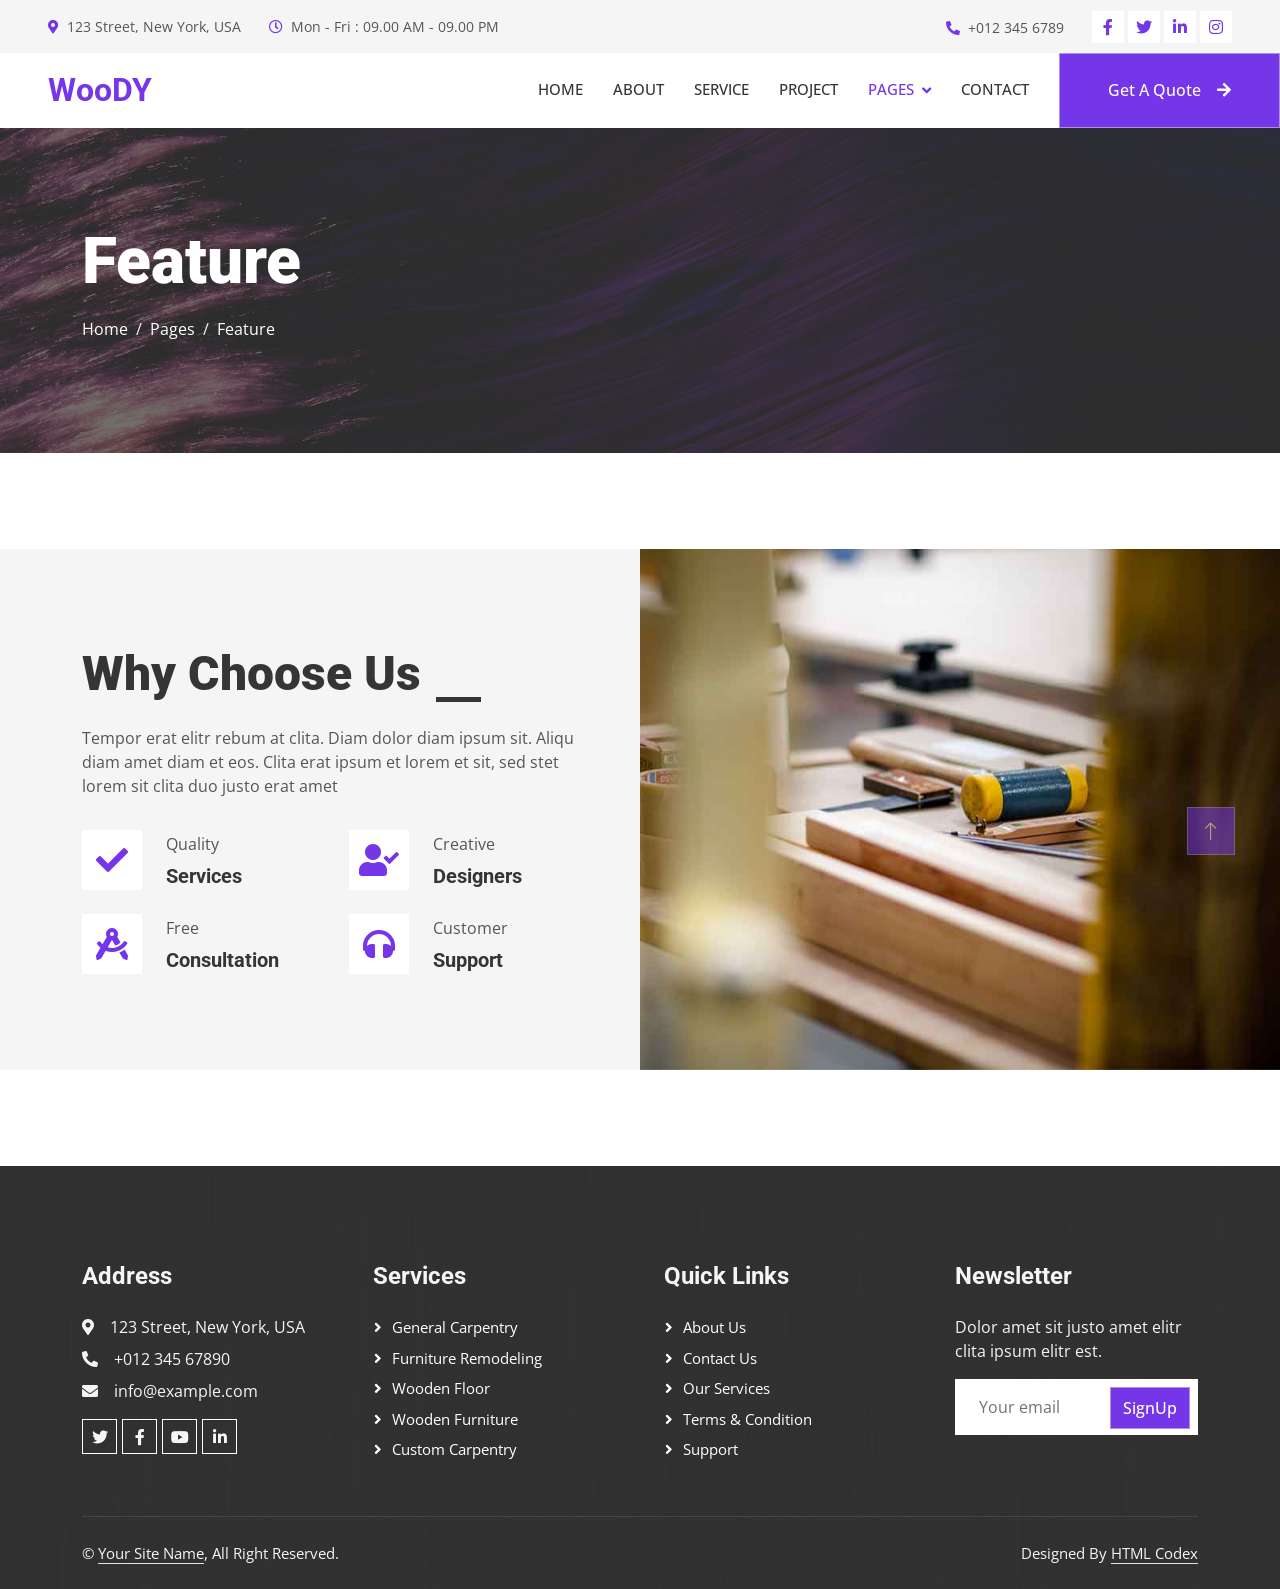
<file: feature.html>
<!DOCTYPE html>
<html lang="en">

<head>
    <meta charset="utf-8">
    <title>Woody - Carpenter Website Template</title>
    <meta content="width=device-width, initial-scale=1.0" name="viewport">
    <meta content="" name="keywords">
    <meta content="" name="description">

    <!-- Favicon -->
    <link href="img/favicon.ico" rel="icon">

    <!-- Google Web Fonts -->
    <link rel="preconnect" href="https://fonts.googleapis.com">
    <link rel="preconnect" href="https://fonts.gstatic.com" crossorigin>
    <link href="https://fonts.googleapis.com/css2?family=Open+Sans:wght@400;500&family=Roboto:wght@500;700;900&display=swap" rel="stylesheet"> 

    <!-- Icon Font Stylesheet -->
    <link href="https://cdnjs.cloudflare.com/ajax/libs/font-awesome/5.10.0/css/all.min.css" rel="stylesheet">
    <link href="https://cdn.jsdelivr.net/npm/bootstrap-icons@1.4.1/font/bootstrap-icons.css" rel="stylesheet">

    <!-- Libraries Stylesheet -->
    <link href="lib/animate/animate.min.css" rel="stylesheet">
    <link href="lib/owlcarousel/assets/owl.carousel.min.css" rel="stylesheet">
    <link href="lib/lightbox/css/lightbox.min.css" rel="stylesheet">

    <!-- Customized Bootstrap Stylesheet -->
    <link href="css/bootstrap.min.css" rel="stylesheet">

    <!-- Template Stylesheet -->
    <link href="css/style.css" rel="stylesheet">
</head>

<body>
    <!-- Spinner Start -->
    <div id="spinner" class="show bg-white position-fixed translate-middle w-100 vh-100 top-50 start-50 d-flex align-items-center justify-content-center">
        <div class="spinner-grow text-primary" style="width: 3rem; height: 3rem;" role="status">
            <span class="sr-only">Loading...</span>
        </div>
    </div>
    <!-- Spinner End -->


    <!-- Topbar Start -->
    <div class="container-fluid bg-light p-0">
        <div class="row gx-0 d-none d-lg-flex">
            <div class="col-lg-7 px-5 text-start">
                <div class="h-100 d-inline-flex align-items-center py-3 me-4">
                    <small class="fa fa-map-marker-alt text-primary me-2"></small>
                    <small>123 Street, New York, USA</small>
                </div>
                <div class="h-100 d-inline-flex align-items-center py-3">
                    <small class="far fa-clock text-primary me-2"></small>
                    <small>Mon - Fri : 09.00 AM - 09.00 PM</small>
                </div>
            </div>
            <div class="col-lg-5 px-5 text-end">
                <div class="h-100 d-inline-flex align-items-center py-3 me-4">
                    <small class="fa fa-phone-alt text-primary me-2"></small>
                    <small>+012 345 6789</small>
                </div>
                <div class="h-100 d-inline-flex align-items-center">
                    <a class="btn btn-sm-square bg-white text-primary me-1" href=""><i class="fab fa-facebook-f"></i></a>
                    <a class="btn btn-sm-square bg-white text-primary me-1" href=""><i class="fab fa-twitter"></i></a>
                    <a class="btn btn-sm-square bg-white text-primary me-1" href=""><i class="fab fa-linkedin-in"></i></a>
                    <a class="btn btn-sm-square bg-white text-primary me-0" href=""><i class="fab fa-instagram"></i></a>
                </div>
            </div>
        </div>
    </div>
    <!-- Topbar End -->


    <!-- Navbar Start -->
    <nav class="navbar navbar-expand-lg bg-white navbar-light sticky-top p-0">
        <a href="index.html" class="navbar-brand d-flex align-items-center px-4 px-lg-5">
            <h2 class="m-0 text-primary">WooDY</h2>
        </a>
        <button type="button" class="navbar-toggler me-4" data-bs-toggle="collapse" data-bs-target="#navbarCollapse">
            <span class="navbar-toggler-icon"></span>
        </button>
        <div class="collapse navbar-collapse" id="navbarCollapse">
            <div class="navbar-nav ms-auto p-4 p-lg-0">
                <a href="index.html" class="nav-item nav-link">Home</a>
                <a href="about.html" class="nav-item nav-link">About</a>
                <a href="service.html" class="nav-item nav-link">Service</a>
                <a href="project.html" class="nav-item nav-link">Project</a>
                <div class="nav-item dropdown">
                    <a href="#" class="nav-link dropdown-toggle active" data-bs-toggle="dropdown">Pages</a>
                    <div class="dropdown-menu fade-up m-0">
                        <a href="feature.html" class="dropdown-item active">Feature</a>
                        <a href="quote.html" class="dropdown-item">Free Quote</a>
                        <a href="team.html" class="dropdown-item">Our Team</a>
                        <a href="testimonial.html" class="dropdown-item">Testimonial</a>
                        <a href="404.html" class="dropdown-item">404 Page</a>
                    </div>
                </div>
                <a href="contact.html" class="nav-item nav-link">Contact</a>
            </div>
            <a href="" class="btn btn-primary py-4 px-lg-5 d-none d-lg-block">Get A Quote<i class="fa fa-arrow-right ms-3"></i></a>
        </div>
    </nav>
    <!-- Navbar End -->


    <!-- Page Header Start -->
    <div class="container-fluid page-header py-5 mb-5">
        <div class="container py-5">
            <h1 class="display-3 text-white mb-3 animated slideInDown">Feature</h1>
            <nav aria-label="breadcrumb animated slideInDown">
                <ol class="breadcrumb">
                    <li class="breadcrumb-item"><a class="text-white" href="#">Home</a></li>
                    <li class="breadcrumb-item"><a class="text-white" href="#">Pages</a></li>
                    <li class="breadcrumb-item text-white active" aria-current="page">Feature</li>
                </ol>
            </nav>
        </div>
    </div>
    <!-- Page Header End -->


    <!-- Feature Start -->
    <div class="container-fluid bg-light overflow-hidden px-lg-0" style="margin: 6rem 0;">
        <div class="container feature px-lg-0">
            <div class="row g-0 mx-lg-0">
                <div class="col-lg-6 feature-text py-5 wow fadeIn" data-wow-delay="0.5s">
                    <div class="p-lg-5 ps-lg-0">
                        <div class="section-title text-start">
                            <h1 class="display-5 mb-4">Why Choose Us</h1>
                        </div>
                        <p class="mb-4 pb-2">Tempor erat elitr rebum at clita. Diam dolor diam ipsum sit. Aliqu diam amet diam et eos. Clita erat ipsum et lorem et sit, sed stet lorem sit clita duo justo erat amet</p>
                        <div class="row g-4">
                            <div class="col-6">
                                <div class="d-flex align-items-center">
                                    <div class="d-flex flex-shrink-0 align-items-center justify-content-center bg-white" style="width: 60px; height: 60px;">
                                        <i class="fa fa-check fa-2x text-primary"></i>
                                    </div>
                                    <div class="ms-4">
                                        <p class="mb-2">Quality</p>
                                        <h5 class="mb-0">Services</h5>
                                    </div>
                                </div>
                            </div>
                            <div class="col-6">
                                <div class="d-flex align-items-center">
                                    <div class="d-flex flex-shrink-0 align-items-center justify-content-center bg-white" style="width: 60px; height: 60px;">
                                        <i class="fa fa-user-check fa-2x text-primary"></i>
                                    </div>
                                    <div class="ms-4">
                                        <p class="mb-2">Creative</p>
                                        <h5 class="mb-0">Designers</h5>
                                    </div>
                                </div>
                            </div>
                            <div class="col-6">
                                <div class="d-flex align-items-center">
                                    <div class="d-flex flex-shrink-0 align-items-center justify-content-center bg-white" style="width: 60px; height: 60px;">
                                        <i class="fa fa-drafting-compass fa-2x text-primary"></i>
                                    </div>
                                    <div class="ms-4">
                                        <p class="mb-2">Free</p>
                                        <h5 class="mb-0">Consultation</h5>
                                    </div>
                                </div>
                            </div>
                            <div class="col-6">
                                <div class="d-flex align-items-center">
                                    <div class="d-flex flex-shrink-0 align-items-center justify-content-center bg-white" style="width: 60px; height: 60px;">
                                        <i class="fa fa-headphones fa-2x text-primary"></i>
                                    </div>
                                    <div class="ms-4">
                                        <p class="mb-2">Customer</p>
                                        <h5 class="mb-0">Support</h5>
                                    </div>
                                </div>
                            </div>
                        </div>
                    </div>
                </div>
                <div class="col-lg-6 pe-lg-0" style="min-height: 400px;">
                    <div class="position-relative h-100">
                        <img class="position-absolute img-fluid w-100 h-100" src="img/feature.jpg" style="object-fit: cover;" alt="">
                    </div>
                </div>
            </div>
        </div>
    </div>
    <!-- Feature End -->
        

    <!-- Footer Start -->
    <div class="container-fluid bg-dark text-light footer mt-5 pt-5 wow fadeIn" data-wow-delay="0.1s">
        <div class="container py-5">
            <div class="row g-5">
                <div class="col-lg-3 col-md-6">
                    <h4 class="text-light mb-4">Address</h4>
                    <p class="mb-2"><i class="fa fa-map-marker-alt me-3"></i>123 Street, New York, USA</p>
                    <p class="mb-2"><i class="fa fa-phone-alt me-3"></i>+012 345 67890</p>
                    <p class="mb-2"><i class="fa fa-envelope me-3"></i>info@example.com</p>
                    <div class="d-flex pt-2">
                        <a class="btn btn-outline-light btn-social" href=""><i class="fab fa-twitter"></i></a>
                        <a class="btn btn-outline-light btn-social" href=""><i class="fab fa-facebook-f"></i></a>
                        <a class="btn btn-outline-light btn-social" href=""><i class="fab fa-youtube"></i></a>
                        <a class="btn btn-outline-light btn-social" href=""><i class="fab fa-linkedin-in"></i></a>
                    </div>
                </div>
                <div class="col-lg-3 col-md-6">
                    <h4 class="text-light mb-4">Services</h4>
                    <a class="btn btn-link" href="">General Carpentry</a>
                    <a class="btn btn-link" href="">Furniture Remodeling</a>
                    <a class="btn btn-link" href="">Wooden Floor</a>
                    <a class="btn btn-link" href="">Wooden Furniture</a>
                    <a class="btn btn-link" href="">Custom Carpentry</a>
                </div>
                <div class="col-lg-3 col-md-6">
                    <h4 class="text-light mb-4">Quick Links</h4>
                    <a class="btn btn-link" href="">About Us</a>
                    <a class="btn btn-link" href="">Contact Us</a>
                    <a class="btn btn-link" href="">Our Services</a>
                    <a class="btn btn-link" href="">Terms & Condition</a>
                    <a class="btn btn-link" href="">Support</a>
                </div>
                <div class="col-lg-3 col-md-6">
                    <h4 class="text-light mb-4">Newsletter</h4>
                    <p>Dolor amet sit justo amet elitr clita ipsum elitr est.</p>
                    <div class="position-relative mx-auto" style="max-width: 400px;">
                        <input class="form-control border-0 w-100 py-3 ps-4 pe-5" type="text" placeholder="Your email">
                        <button type="button" class="btn btn-primary py-2 position-absolute top-0 end-0 mt-2 me-2">SignUp</button>
                    </div>
                </div>
            </div>
        </div>
        <div class="container">
            <div class="copyright">
                <div class="row">
                    <div class="col-md-6 text-center text-md-start mb-3 mb-md-0">
                        &copy; <a class="border-bottom" href="#">Your Site Name</a>, All Right Reserved.
                    </div>
                    <div class="col-md-6 text-center text-md-end">
                        <!--/*** This template is free as long as you keep the footer author’s credit link/attribution link/backlink. If you'd like to use the template without the footer author’s credit link/attribution link/backlink, you can purchase the Credit Removal License from "https://htmlcodex.com/credit-removal". Thank you for your support. ***/-->
                        Designed By <a class="border-bottom" href="https://htmlcodex.com">HTML Codex</a>
                    </div>
                </div>
            </div>
        </div>
    </div>
    <!-- Footer End -->


    <!-- Back to Top -->
    <a href="#" class="btn btn-lg btn-primary btn-lg-square rounded-0 back-to-top"><i class="bi bi-arrow-up"></i></a>


    <!-- JavaScript Libraries -->
    <script src="https://code.jquery.com/jquery-3.4.1.min.js"></script>
    <script src="https://cdn.jsdelivr.net/npm/bootstrap@5.0.0/dist/js/bootstrap.bundle.min.js"></script>
    <script src="lib/wow/wow.min.js"></script>
    <script src="lib/easing/easing.min.js"></script>
    <script src="lib/waypoints/waypoints.min.js"></script>
    <script src="lib/counterup/counterup.min.js"></script>
    <script src="lib/owlcarousel/owl.carousel.min.js"></script>
    <script src="lib/isotope/isotope.pkgd.min.js"></script>
    <script src="lib/lightbox/js/lightbox.min.js"></script>

    <!-- Template Javascript -->
    <script src="js/main.js"></script>
</body>

</html>
</file>
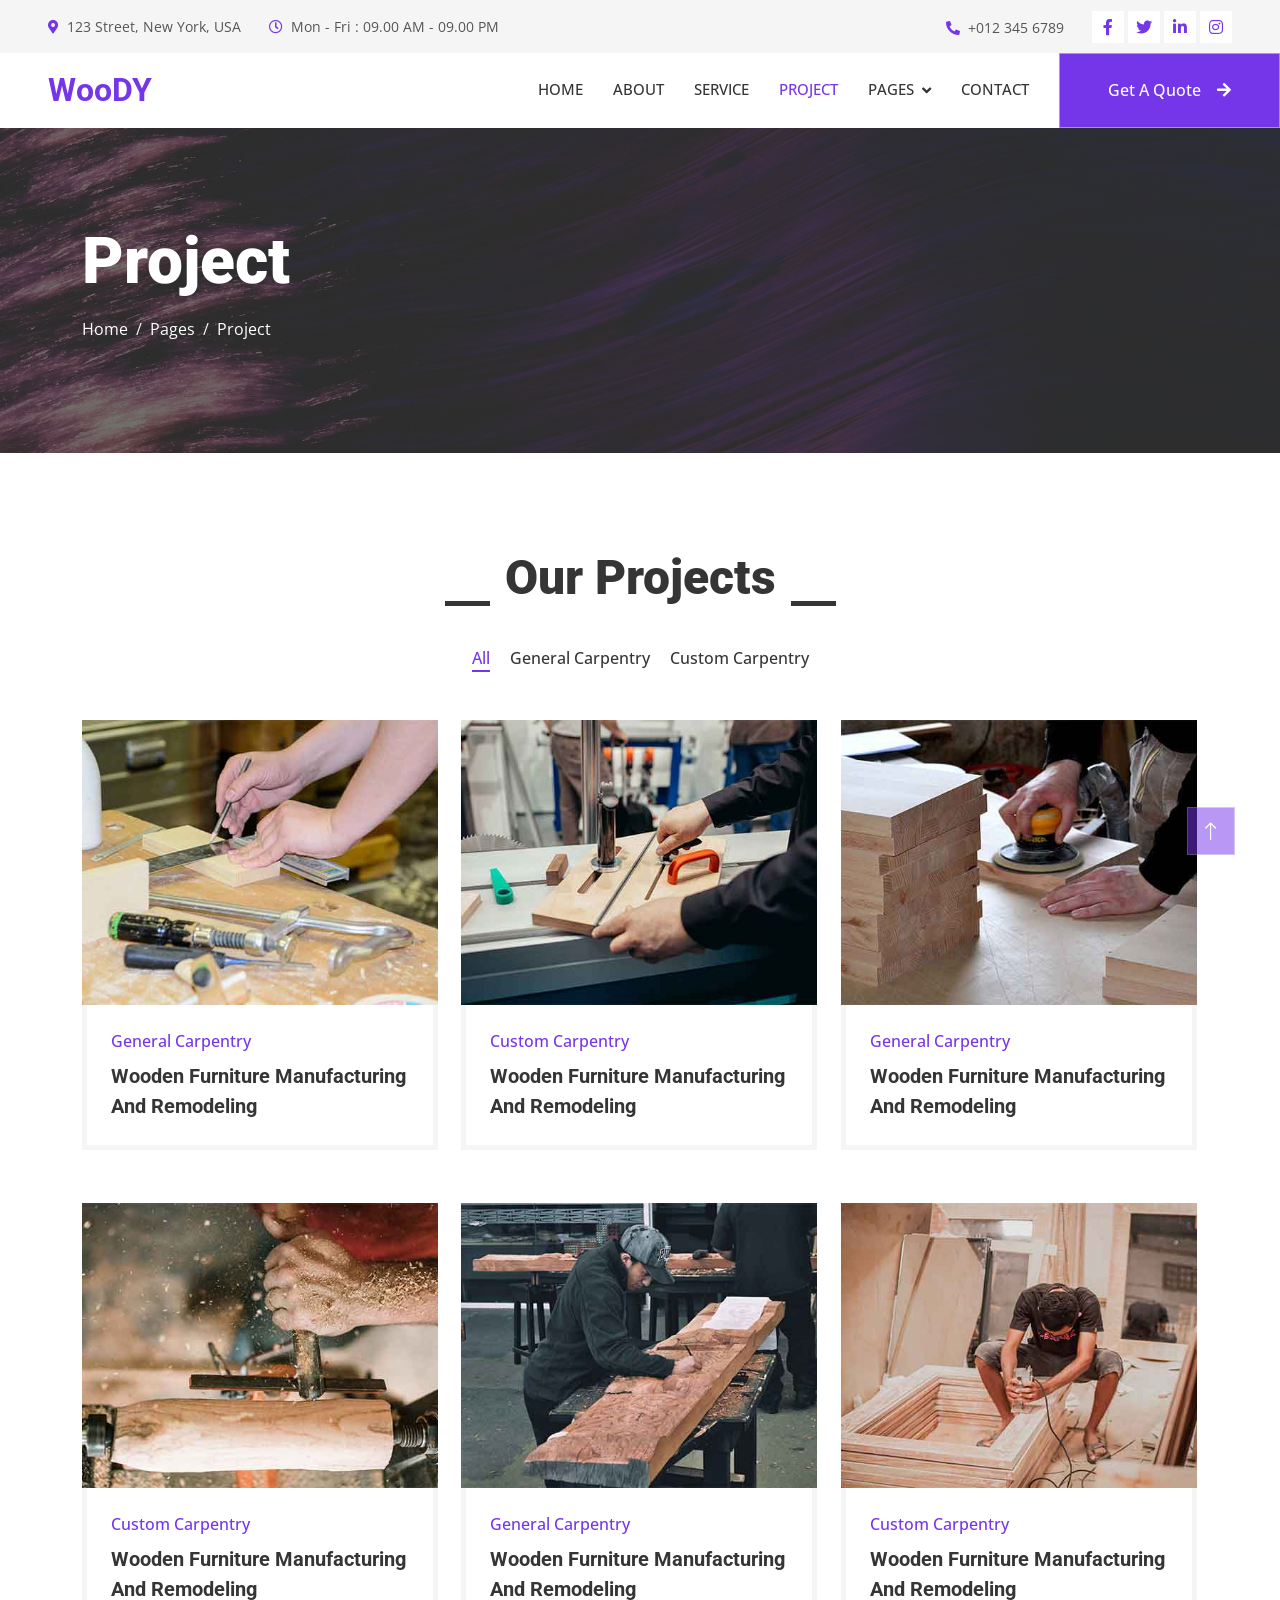
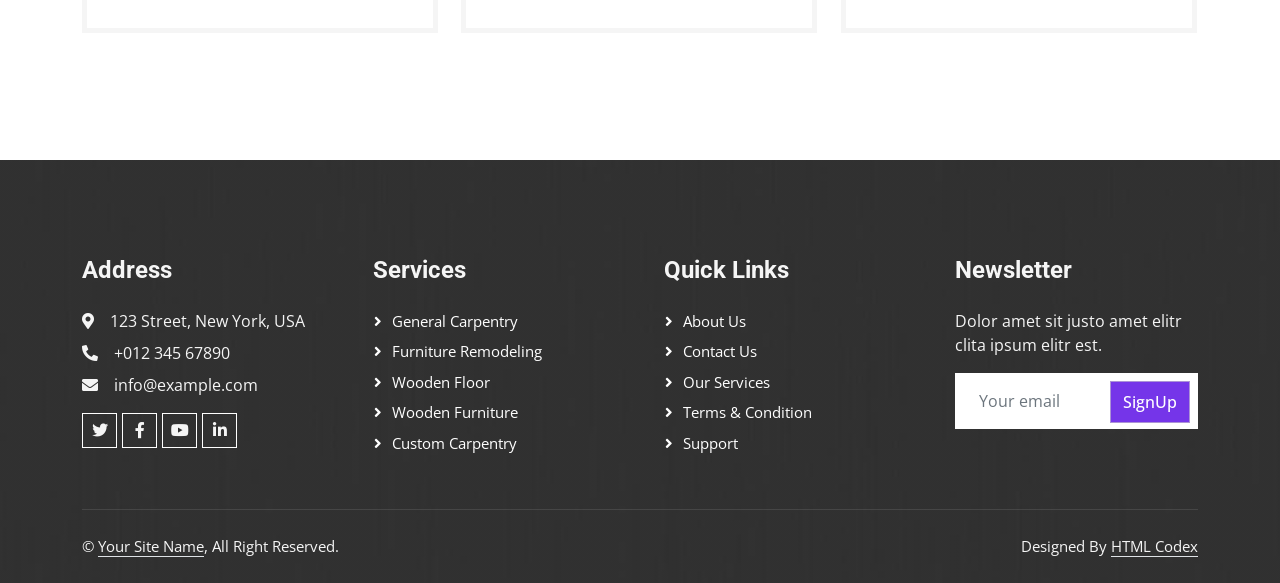
<file: project.html>
<!DOCTYPE html>
<html lang="en">

<head>
    <meta charset="utf-8">
    <title>Woody - Carpenter Website Template</title>
    <meta content="width=device-width, initial-scale=1.0" name="viewport">
    <meta content="" name="keywords">
    <meta content="" name="description">

    <!-- Favicon -->
    <link href="img/favicon.ico" rel="icon">

    <!-- Google Web Fonts -->
    <link rel="preconnect" href="https://fonts.googleapis.com">
    <link rel="preconnect" href="https://fonts.gstatic.com" crossorigin>
    <link href="https://fonts.googleapis.com/css2?family=Open+Sans:wght@400;500&family=Roboto:wght@500;700;900&display=swap" rel="stylesheet"> 

    <!-- Icon Font Stylesheet -->
    <link href="https://cdnjs.cloudflare.com/ajax/libs/font-awesome/5.10.0/css/all.min.css" rel="stylesheet">
    <link href="https://cdn.jsdelivr.net/npm/bootstrap-icons@1.4.1/font/bootstrap-icons.css" rel="stylesheet">

    <!-- Libraries Stylesheet -->
    <link href="lib/animate/animate.min.css" rel="stylesheet">
    <link href="lib/owlcarousel/assets/owl.carousel.min.css" rel="stylesheet">
    <link href="lib/lightbox/css/lightbox.min.css" rel="stylesheet">

    <!-- Customized Bootstrap Stylesheet -->
    <link href="css/bootstrap.min.css" rel="stylesheet">

    <!-- Template Stylesheet -->
    <link href="css/style.css" rel="stylesheet">
</head>

<body>
    <!-- Spinner Start -->
    <div id="spinner" class="show bg-white position-fixed translate-middle w-100 vh-100 top-50 start-50 d-flex align-items-center justify-content-center">
        <div class="spinner-grow text-primary" style="width: 3rem; height: 3rem;" role="status">
            <span class="sr-only">Loading...</span>
        </div>
    </div>
    <!-- Spinner End -->


    <!-- Topbar Start -->
    <div class="container-fluid bg-light p-0">
        <div class="row gx-0 d-none d-lg-flex">
            <div class="col-lg-7 px-5 text-start">
                <div class="h-100 d-inline-flex align-items-center py-3 me-4">
                    <small class="fa fa-map-marker-alt text-primary me-2"></small>
                    <small>123 Street, New York, USA</small>
                </div>
                <div class="h-100 d-inline-flex align-items-center py-3">
                    <small class="far fa-clock text-primary me-2"></small>
                    <small>Mon - Fri : 09.00 AM - 09.00 PM</small>
                </div>
            </div>
            <div class="col-lg-5 px-5 text-end">
                <div class="h-100 d-inline-flex align-items-center py-3 me-4">
                    <small class="fa fa-phone-alt text-primary me-2"></small>
                    <small>+012 345 6789</small>
                </div>
                <div class="h-100 d-inline-flex align-items-center">
                    <a class="btn btn-sm-square bg-white text-primary me-1" href=""><i class="fab fa-facebook-f"></i></a>
                    <a class="btn btn-sm-square bg-white text-primary me-1" href=""><i class="fab fa-twitter"></i></a>
                    <a class="btn btn-sm-square bg-white text-primary me-1" href=""><i class="fab fa-linkedin-in"></i></a>
                    <a class="btn btn-sm-square bg-white text-primary me-0" href=""><i class="fab fa-instagram"></i></a>
                </div>
            </div>
        </div>
    </div>
    <!-- Topbar End -->


    <!-- Navbar Start -->
    <nav class="navbar navbar-expand-lg bg-white navbar-light sticky-top p-0">
        <a href="index.html" class="navbar-brand d-flex align-items-center px-4 px-lg-5">
            <h2 class="m-0 text-primary">WooDY</h2>
        </a>
        <button type="button" class="navbar-toggler me-4" data-bs-toggle="collapse" data-bs-target="#navbarCollapse">
            <span class="navbar-toggler-icon"></span>
        </button>
        <div class="collapse navbar-collapse" id="navbarCollapse">
            <div class="navbar-nav ms-auto p-4 p-lg-0">
                <a href="index.html" class="nav-item nav-link">Home</a>
                <a href="about.html" class="nav-item nav-link">About</a>
                <a href="service.html" class="nav-item nav-link">Service</a>
                <a href="project.html" class="nav-item nav-link active">Project</a>
                <div class="nav-item dropdown">
                    <a href="#" class="nav-link dropdown-toggle" data-bs-toggle="dropdown">Pages</a>
                    <div class="dropdown-menu fade-up m-0">
                        <a href="feature.html" class="dropdown-item">Feature</a>
                        <a href="quote.html" class="dropdown-item">Free Quote</a>
                        <a href="team.html" class="dropdown-item">Our Team</a>
                        <a href="testimonial.html" class="dropdown-item">Testimonial</a>
                        <a href="404.html" class="dropdown-item">404 Page</a>
                    </div>
                </div>
                <a href="contact.html" class="nav-item nav-link">Contact</a>
            </div>
            <a href="" class="btn btn-primary py-4 px-lg-5 d-none d-lg-block">Get A Quote<i class="fa fa-arrow-right ms-3"></i></a>
        </div>
    </nav>
    <!-- Navbar End -->


    <!-- Page Header Start -->
    <div class="container-fluid page-header py-5 mb-5">
        <div class="container py-5">
            <h1 class="display-3 text-white mb-3 animated slideInDown">Project</h1>
            <nav aria-label="breadcrumb animated slideInDown">
                <ol class="breadcrumb">
                    <li class="breadcrumb-item"><a class="text-white" href="#">Home</a></li>
                    <li class="breadcrumb-item"><a class="text-white" href="#">Pages</a></li>
                    <li class="breadcrumb-item text-white active" aria-current="page">Project</li>
                </ol>
            </nav>
        </div>
    </div>
    <!-- Page Header End -->


    <!-- Projects Start -->
    <div class="container-xxl py-5">
        <div class="container">
            <div class="section-title text-center">
                <h1 class="display-5 mb-5">Our Projects</h1>
            </div>
            <div class="row mt-n2 wow fadeInUp" data-wow-delay="0.3s">
                <div class="col-12 text-center">
                    <ul class="list-inline mb-5" id="portfolio-flters">
                        <li class="mx-2 active" data-filter="*">All</li>
                        <li class="mx-2" data-filter=".first">General Carpentry</li>
                        <li class="mx-2" data-filter=".second">Custom Carpentry</li>
                    </ul>
                </div>
            </div>
            <div class="row g-4 portfolio-container">
                <div class="col-lg-4 col-md-6 portfolio-item first wow fadeInUp" data-wow-delay="0.1s">
                    <div class="rounded overflow-hidden">
                        <div class="position-relative overflow-hidden">
                            <img class="img-fluid w-100" src="img/portfolio-1.jpg" alt="">
                            <div class="portfolio-overlay">
                                <a class="btn btn-square btn-outline-light mx-1" href="img/portfolio-1.jpg" data-lightbox="portfolio"><i class="fa fa-eye"></i></a>
                                <a class="btn btn-square btn-outline-light mx-1" href=""><i class="fa fa-link"></i></a>
                            </div>
                        </div>
                        <div class="border border-5 border-light border-top-0 p-4">
                            <p class="text-primary fw-medium mb-2">General Carpentry</p>
                            <h5 class="lh-base mb-0">Wooden Furniture Manufacturing And Remodeling</a>
                        </div>
                    </div>
                </div>
                <div class="col-lg-4 col-md-6 portfolio-item second wow fadeInUp" data-wow-delay="0.3s">
                    <div class="rounded overflow-hidden">
                        <div class="position-relative overflow-hidden">
                            <img class="img-fluid w-100" src="img/portfolio-2.jpg" alt="">
                            <div class="portfolio-overlay">
                                <a class="btn btn-square btn-outline-light mx-1" href="img/portfolio-2.jpg" data-lightbox="portfolio"><i class="fa fa-eye"></i></a>
                                <a class="btn btn-square btn-outline-light mx-1" href=""><i class="fa fa-link"></i></a>
                            </div>
                        </div>
                        <div class="border border-5 border-light border-top-0 p-4">
                            <p class="text-primary fw-medium mb-2">Custom Carpentry</p>
                            <h5 class="lh-base mb-0">Wooden Furniture Manufacturing And Remodeling</a>
                        </div>
                    </div>
                </div>
                <div class="col-lg-4 col-md-6 portfolio-item first wow fadeInUp" data-wow-delay="0.5s">
                    <div class="rounded overflow-hidden">
                        <div class="position-relative overflow-hidden">
                            <img class="img-fluid w-100" src="img/portfolio-3.jpg" alt="">
                            <div class="portfolio-overlay">
                                <a class="btn btn-square btn-outline-light mx-1" href="img/portfolio-3.jpg" data-lightbox="portfolio"><i class="fa fa-eye"></i></a>
                                <a class="btn btn-square btn-outline-light mx-1" href=""><i class="fa fa-link"></i></a>
                            </div>
                        </div>
                        <div class="border border-5 border-light border-top-0 p-4">
                            <p class="text-primary fw-medium mb-2">General Carpentry</p>
                            <h5 class="lh-base mb-0">Wooden Furniture Manufacturing And Remodeling</a>
                        </div>
                    </div>
                </div>
                <div class="col-lg-4 col-md-6 portfolio-item second wow fadeInUp" data-wow-delay="0.1s">
                    <div class="rounded overflow-hidden">
                        <div class="position-relative overflow-hidden">
                            <img class="img-fluid w-100" src="img/portfolio-4.jpg" alt="">
                            <div class="portfolio-overlay">
                                <a class="btn btn-square btn-outline-light mx-1" href="img/portfolio-4.jpg" data-lightbox="portfolio"><i class="fa fa-eye"></i></a>
                                <a class="btn btn-square btn-outline-light mx-1" href=""><i class="fa fa-link"></i></a>
                            </div>
                        </div>
                        <div class="border border-5 border-light border-top-0 p-4">
                            <p class="text-primary fw-medium mb-2">Custom Carpentry</p>
                            <h5 class="lh-base mb-0">Wooden Furniture Manufacturing And Remodeling</a>
                        </div>
                    </div>
                </div>
                <div class="col-lg-4 col-md-6 portfolio-item first wow fadeInUp" data-wow-delay="0.3s">
                    <div class="rounded overflow-hidden">
                        <div class="position-relative overflow-hidden">
                            <img class="img-fluid w-100" src="img/portfolio-5.jpg" alt="">
                            <div class="portfolio-overlay">
                                <a class="btn btn-square btn-outline-light mx-1" href="img/portfolio-5.jpg" data-lightbox="portfolio"><i class="fa fa-eye"></i></a>
                                <a class="btn btn-square btn-outline-light mx-1" href=""><i class="fa fa-link"></i></a>
                            </div>
                        </div>
                        <div class="border border-5 border-light border-top-0 p-4">
                            <p class="text-primary fw-medium mb-2">General Carpentry</p>
                            <h5 class="lh-base mb-0">Wooden Furniture Manufacturing And Remodeling</a>
                        </div>
                    </div>
                </div>
                <div class="col-lg-4 col-md-6 portfolio-item second wow fadeInUp" data-wow-delay="0.5s">
                    <div class="rounded overflow-hidden">
                        <div class="position-relative overflow-hidden">
                            <img class="img-fluid w-100" src="img/portfolio-6.jpg" alt="">
                            <div class="portfolio-overlay">
                                <a class="btn btn-square btn-outline-light mx-1" href="img/portfolio-6.jpg" data-lightbox="portfolio"><i class="fa fa-eye"></i></a>
                                <a class="btn btn-square btn-outline-light mx-1" href=""><i class="fa fa-link"></i></a>
                            </div>
                        </div>
                        <div class="border border-5 border-light border-top-0 p-4">
                            <p class="text-primary fw-medium mb-2">Custom Carpentry</p>
                            <h5 class="lh-base mb-0">Wooden Furniture Manufacturing And Remodeling</a>
                        </div>
                    </div>
                </div>
            </div>
        </div>
    </div>
    <!-- Projects End -->
        

    <!-- Footer Start -->
    <div class="container-fluid bg-dark text-light footer mt-5 pt-5 wow fadeIn" data-wow-delay="0.1s">
        <div class="container py-5">
            <div class="row g-5">
                <div class="col-lg-3 col-md-6">
                    <h4 class="text-light mb-4">Address</h4>
                    <p class="mb-2"><i class="fa fa-map-marker-alt me-3"></i>123 Street, New York, USA</p>
                    <p class="mb-2"><i class="fa fa-phone-alt me-3"></i>+012 345 67890</p>
                    <p class="mb-2"><i class="fa fa-envelope me-3"></i>info@example.com</p>
                    <div class="d-flex pt-2">
                        <a class="btn btn-outline-light btn-social" href=""><i class="fab fa-twitter"></i></a>
                        <a class="btn btn-outline-light btn-social" href=""><i class="fab fa-facebook-f"></i></a>
                        <a class="btn btn-outline-light btn-social" href=""><i class="fab fa-youtube"></i></a>
                        <a class="btn btn-outline-light btn-social" href=""><i class="fab fa-linkedin-in"></i></a>
                    </div>
                </div>
                <div class="col-lg-3 col-md-6">
                    <h4 class="text-light mb-4">Services</h4>
                    <a class="btn btn-link" href="">General Carpentry</a>
                    <a class="btn btn-link" href="">Furniture Remodeling</a>
                    <a class="btn btn-link" href="">Wooden Floor</a>
                    <a class="btn btn-link" href="">Wooden Furniture</a>
                    <a class="btn btn-link" href="">Custom Carpentry</a>
                </div>
                <div class="col-lg-3 col-md-6">
                    <h4 class="text-light mb-4">Quick Links</h4>
                    <a class="btn btn-link" href="">About Us</a>
                    <a class="btn btn-link" href="">Contact Us</a>
                    <a class="btn btn-link" href="">Our Services</a>
                    <a class="btn btn-link" href="">Terms & Condition</a>
                    <a class="btn btn-link" href="">Support</a>
                </div>
                <div class="col-lg-3 col-md-6">
                    <h4 class="text-light mb-4">Newsletter</h4>
                    <p>Dolor amet sit justo amet elitr clita ipsum elitr est.</p>
                    <div class="position-relative mx-auto" style="max-width: 400px;">
                        <input class="form-control border-0 w-100 py-3 ps-4 pe-5" type="text" placeholder="Your email">
                        <button type="button" class="btn btn-primary py-2 position-absolute top-0 end-0 mt-2 me-2">SignUp</button>
                    </div>
                </div>
            </div>
        </div>
        <div class="container">
            <div class="copyright">
                <div class="row">
                    <div class="col-md-6 text-center text-md-start mb-3 mb-md-0">
                        &copy; <a class="border-bottom" href="#">Your Site Name</a>, All Right Reserved.
                    </div>
                    <div class="col-md-6 text-center text-md-end">
                        <!--/*** This template is free as long as you keep the footer author’s credit link/attribution link/backlink. If you'd like to use the template without the footer author’s credit link/attribution link/backlink, you can purchase the Credit Removal License from "https://htmlcodex.com/credit-removal". Thank you for your support. ***/-->
                        Designed By <a class="border-bottom" href="https://htmlcodex.com">HTML Codex</a>
                    </div>
                </div>
            </div>
        </div>
    </div>
    <!-- Footer End -->


    <!-- Back to Top -->
    <a href="#" class="btn btn-lg btn-primary btn-lg-square rounded-0 back-to-top"><i class="bi bi-arrow-up"></i></a>


    <!-- JavaScript Libraries -->
    <script src="https://code.jquery.com/jquery-3.4.1.min.js"></script>
    <script src="https://cdn.jsdelivr.net/npm/bootstrap@5.0.0/dist/js/bootstrap.bundle.min.js"></script>
    <script src="lib/wow/wow.min.js"></script>
    <script src="lib/easing/easing.min.js"></script>
    <script src="lib/waypoints/waypoints.min.js"></script>
    <script src="lib/counterup/counterup.min.js"></script>
    <script src="lib/owlcarousel/owl.carousel.min.js"></script>
    <script src="lib/isotope/isotope.pkgd.min.js"></script>
    <script src="lib/lightbox/js/lightbox.min.js"></script>

    <!-- Template Javascript -->
    <script src="js/main.js"></script>
</body>

</html>
</file>
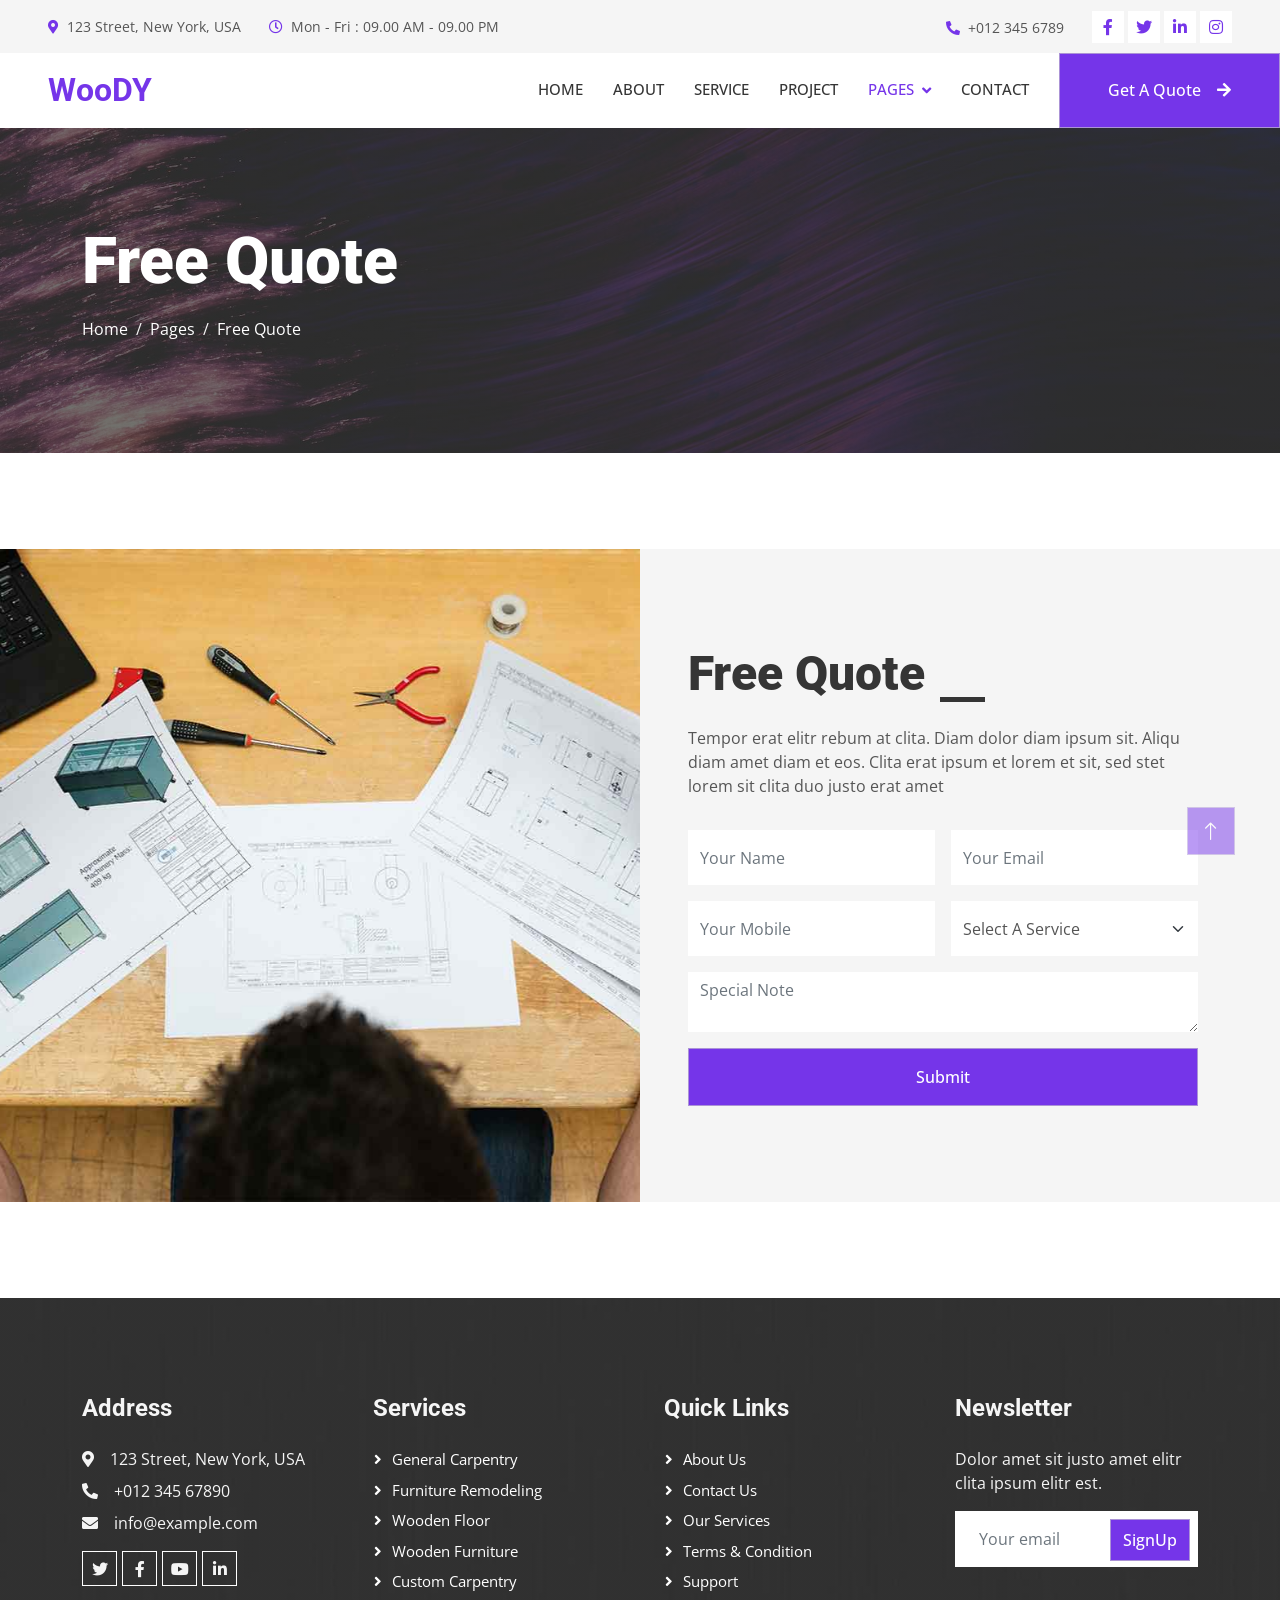
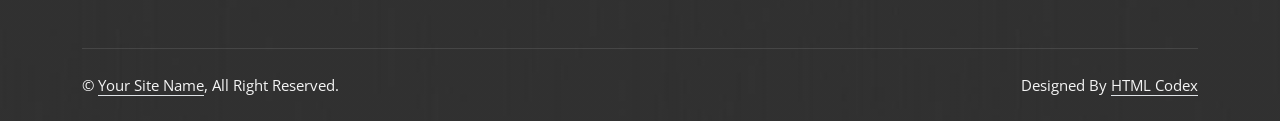
<file: quote.html>
<!DOCTYPE html>
<html lang="en">

<head>
    <meta charset="utf-8">
    <title>Woody - Carpenter Website Template</title>
    <meta content="width=device-width, initial-scale=1.0" name="viewport">
    <meta content="" name="keywords">
    <meta content="" name="description">

    <!-- Favicon -->
    <link href="img/favicon.ico" rel="icon">

    <!-- Google Web Fonts -->
    <link rel="preconnect" href="https://fonts.googleapis.com">
    <link rel="preconnect" href="https://fonts.gstatic.com" crossorigin>
    <link href="https://fonts.googleapis.com/css2?family=Open+Sans:wght@400;500&family=Roboto:wght@500;700;900&display=swap" rel="stylesheet"> 

    <!-- Icon Font Stylesheet -->
    <link href="https://cdnjs.cloudflare.com/ajax/libs/font-awesome/5.10.0/css/all.min.css" rel="stylesheet">
    <link href="https://cdn.jsdelivr.net/npm/bootstrap-icons@1.4.1/font/bootstrap-icons.css" rel="stylesheet">

    <!-- Libraries Stylesheet -->
    <link href="lib/animate/animate.min.css" rel="stylesheet">
    <link href="lib/owlcarousel/assets/owl.carousel.min.css" rel="stylesheet">
    <link href="lib/lightbox/css/lightbox.min.css" rel="stylesheet">

    <!-- Customized Bootstrap Stylesheet -->
    <link href="css/bootstrap.min.css" rel="stylesheet">

    <!-- Template Stylesheet -->
    <link href="css/style.css" rel="stylesheet">
</head>

<body>
    <!-- Spinner Start -->
    <div id="spinner" class="show bg-white position-fixed translate-middle w-100 vh-100 top-50 start-50 d-flex align-items-center justify-content-center">
        <div class="spinner-grow text-primary" style="width: 3rem; height: 3rem;" role="status">
            <span class="sr-only">Loading...</span>
        </div>
    </div>
    <!-- Spinner End -->


    <!-- Topbar Start -->
    <div class="container-fluid bg-light p-0">
        <div class="row gx-0 d-none d-lg-flex">
            <div class="col-lg-7 px-5 text-start">
                <div class="h-100 d-inline-flex align-items-center py-3 me-4">
                    <small class="fa fa-map-marker-alt text-primary me-2"></small>
                    <small>123 Street, New York, USA</small>
                </div>
                <div class="h-100 d-inline-flex align-items-center py-3">
                    <small class="far fa-clock text-primary me-2"></small>
                    <small>Mon - Fri : 09.00 AM - 09.00 PM</small>
                </div>
            </div>
            <div class="col-lg-5 px-5 text-end">
                <div class="h-100 d-inline-flex align-items-center py-3 me-4">
                    <small class="fa fa-phone-alt text-primary me-2"></small>
                    <small>+012 345 6789</small>
                </div>
                <div class="h-100 d-inline-flex align-items-center">
                    <a class="btn btn-sm-square bg-white text-primary me-1" href=""><i class="fab fa-facebook-f"></i></a>
                    <a class="btn btn-sm-square bg-white text-primary me-1" href=""><i class="fab fa-twitter"></i></a>
                    <a class="btn btn-sm-square bg-white text-primary me-1" href=""><i class="fab fa-linkedin-in"></i></a>
                    <a class="btn btn-sm-square bg-white text-primary me-0" href=""><i class="fab fa-instagram"></i></a>
                </div>
            </div>
        </div>
    </div>
    <!-- Topbar End -->


    <!-- Navbar Start -->
    <nav class="navbar navbar-expand-lg bg-white navbar-light sticky-top p-0">
        <a href="index.html" class="navbar-brand d-flex align-items-center px-4 px-lg-5">
            <h2 class="m-0 text-primary">WooDY</h2>
        </a>
        <button type="button" class="navbar-toggler me-4" data-bs-toggle="collapse" data-bs-target="#navbarCollapse">
            <span class="navbar-toggler-icon"></span>
        </button>
        <div class="collapse navbar-collapse" id="navbarCollapse">
            <div class="navbar-nav ms-auto p-4 p-lg-0">
                <a href="index.html" class="nav-item nav-link">Home</a>
                <a href="about.html" class="nav-item nav-link">About</a>
                <a href="service.html" class="nav-item nav-link">Service</a>
                <a href="project.html" class="nav-item nav-link">Project</a>
                <div class="nav-item dropdown">
                    <a href="#" class="nav-link dropdown-toggle active" data-bs-toggle="dropdown">Pages</a>
                    <div class="dropdown-menu fade-up m-0">
                        <a href="feature.html" class="dropdown-item">Feature</a>
                        <a href="quote.html" class="dropdown-item active">Free Quote</a>
                        <a href="team.html" class="dropdown-item">Our Team</a>
                        <a href="testimonial.html" class="dropdown-item">Testimonial</a>
                        <a href="404.html" class="dropdown-item">404 Page</a>
                    </div>
                </div>
                <a href="contact.html" class="nav-item nav-link">Contact</a>
            </div>
            <a href="" class="btn btn-primary py-4 px-lg-5 d-none d-lg-block">Get A Quote<i class="fa fa-arrow-right ms-3"></i></a>
        </div>
    </nav>
    <!-- Navbar End -->


    <!-- Page Header Start -->
    <div class="container-fluid page-header py-5 mb-5">
        <div class="container py-5">
            <h1 class="display-3 text-white mb-3 animated slideInDown">Free Quote</h1>
            <nav aria-label="breadcrumb animated slideInDown">
                <ol class="breadcrumb">
                    <li class="breadcrumb-item"><a class="text-white" href="#">Home</a></li>
                    <li class="breadcrumb-item"><a class="text-white" href="#">Pages</a></li>
                    <li class="breadcrumb-item text-white active" aria-current="page">Free Quote</li>
                </ol>
            </nav>
        </div>
    </div>
    <!-- Page Header End -->


    <!-- Quote Start -->
    <div class="container-fluid bg-light overflow-hidden px-lg-0" style="margin: 6rem 0;">
        <div class="container quote px-lg-0">
            <div class="row g-0 mx-lg-0">
                <div class="col-lg-6 ps-lg-0" style="min-height: 400px;">
                    <div class="position-relative h-100">
                        <img class="position-absolute img-fluid w-100 h-100" src="img/quote.jpg" style="object-fit: cover;" alt="">
                    </div>
                </div>
                <div class="col-lg-6 quote-text py-5 wow fadeIn" data-wow-delay="0.5s">
                    <div class="p-lg-5 pe-lg-0">
                        <div class="section-title text-start">
                            <h1 class="display-5 mb-4">Free Quote</h1>
                        </div>
                        <p class="mb-4 pb-2">Tempor erat elitr rebum at clita. Diam dolor diam ipsum sit. Aliqu diam amet diam et eos. Clita erat ipsum et lorem et sit, sed stet lorem sit clita duo justo erat amet</p>
                        <form>
                            <div class="row g-3">
                                <div class="col-12 col-sm-6">
                                    <input type="text" class="form-control border-0" placeholder="Your Name" style="height: 55px;">
                                </div>
                                <div class="col-12 col-sm-6">
                                    <input type="email" class="form-control border-0" placeholder="Your Email" style="height: 55px;">
                                </div>
                                <div class="col-12 col-sm-6">
                                    <input type="text" class="form-control border-0" placeholder="Your Mobile" style="height: 55px;">
                                </div>
                                <div class="col-12 col-sm-6">
                                    <select class="form-select border-0" style="height: 55px;">
                                        <option selected>Select A Service</option>
                                        <option value="1">Service 1</option>
                                        <option value="2">Service 2</option>
                                        <option value="3">Service 3</option>
                                    </select>
                                </div>
                                <div class="col-12">
                                    <textarea class="form-control border-0" placeholder="Special Note"></textarea>
                                </div>
                                <div class="col-12">
                                    <button class="btn btn-primary w-100 py-3" type="submit">Submit</button>
                                </div>
                            </div>
                        </form>
                    </div>
                </div>
            </div>
        </div>
    </div>
    <!-- Quote End -->
        

    <!-- Footer Start -->
    <div class="container-fluid bg-dark text-light footer mt-5 pt-5 wow fadeIn" data-wow-delay="0.1s">
        <div class="container py-5">
            <div class="row g-5">
                <div class="col-lg-3 col-md-6">
                    <h4 class="text-light mb-4">Address</h4>
                    <p class="mb-2"><i class="fa fa-map-marker-alt me-3"></i>123 Street, New York, USA</p>
                    <p class="mb-2"><i class="fa fa-phone-alt me-3"></i>+012 345 67890</p>
                    <p class="mb-2"><i class="fa fa-envelope me-3"></i>info@example.com</p>
                    <div class="d-flex pt-2">
                        <a class="btn btn-outline-light btn-social" href=""><i class="fab fa-twitter"></i></a>
                        <a class="btn btn-outline-light btn-social" href=""><i class="fab fa-facebook-f"></i></a>
                        <a class="btn btn-outline-light btn-social" href=""><i class="fab fa-youtube"></i></a>
                        <a class="btn btn-outline-light btn-social" href=""><i class="fab fa-linkedin-in"></i></a>
                    </div>
                </div>
                <div class="col-lg-3 col-md-6">
                    <h4 class="text-light mb-4">Services</h4>
                    <a class="btn btn-link" href="">General Carpentry</a>
                    <a class="btn btn-link" href="">Furniture Remodeling</a>
                    <a class="btn btn-link" href="">Wooden Floor</a>
                    <a class="btn btn-link" href="">Wooden Furniture</a>
                    <a class="btn btn-link" href="">Custom Carpentry</a>
                </div>
                <div class="col-lg-3 col-md-6">
                    <h4 class="text-light mb-4">Quick Links</h4>
                    <a class="btn btn-link" href="">About Us</a>
                    <a class="btn btn-link" href="">Contact Us</a>
                    <a class="btn btn-link" href="">Our Services</a>
                    <a class="btn btn-link" href="">Terms & Condition</a>
                    <a class="btn btn-link" href="">Support</a>
                </div>
                <div class="col-lg-3 col-md-6">
                    <h4 class="text-light mb-4">Newsletter</h4>
                    <p>Dolor amet sit justo amet elitr clita ipsum elitr est.</p>
                    <div class="position-relative mx-auto" style="max-width: 400px;">
                        <input class="form-control border-0 w-100 py-3 ps-4 pe-5" type="text" placeholder="Your email">
                        <button type="button" class="btn btn-primary py-2 position-absolute top-0 end-0 mt-2 me-2">SignUp</button>
                    </div>
                </div>
            </div>
        </div>
        <div class="container">
            <div class="copyright">
                <div class="row">
                    <div class="col-md-6 text-center text-md-start mb-3 mb-md-0">
                        &copy; <a class="border-bottom" href="#">Your Site Name</a>, All Right Reserved.
                    </div>
                    <div class="col-md-6 text-center text-md-end">
                        <!--/*** This template is free as long as you keep the footer author’s credit link/attribution link/backlink. If you'd like to use the template without the footer author’s credit link/attribution link/backlink, you can purchase the Credit Removal License from "https://htmlcodex.com/credit-removal". Thank you for your support. ***/-->
                        Designed By <a class="border-bottom" href="https://htmlcodex.com">HTML Codex</a>
                    </div>
                </div>
            </div>
        </div>
    </div>
    <!-- Footer End -->


    <!-- Back to Top -->
    <a href="#" class="btn btn-lg btn-primary btn-lg-square rounded-0 back-to-top"><i class="bi bi-arrow-up"></i></a>


    <!-- JavaScript Libraries -->
    <script src="https://code.jquery.com/jquery-3.4.1.min.js"></script>
    <script src="https://cdn.jsdelivr.net/npm/bootstrap@5.0.0/dist/js/bootstrap.bundle.min.js"></script>
    <script src="lib/wow/wow.min.js"></script>
    <script src="lib/easing/easing.min.js"></script>
    <script src="lib/waypoints/waypoints.min.js"></script>
    <script src="lib/counterup/counterup.min.js"></script>
    <script src="lib/owlcarousel/owl.carousel.min.js"></script>
    <script src="lib/isotope/isotope.pkgd.min.js"></script>
    <script src="lib/lightbox/js/lightbox.min.js"></script>

    <!-- Template Javascript -->
    <script src="js/main.js"></script>
</body>

</html>
</file>
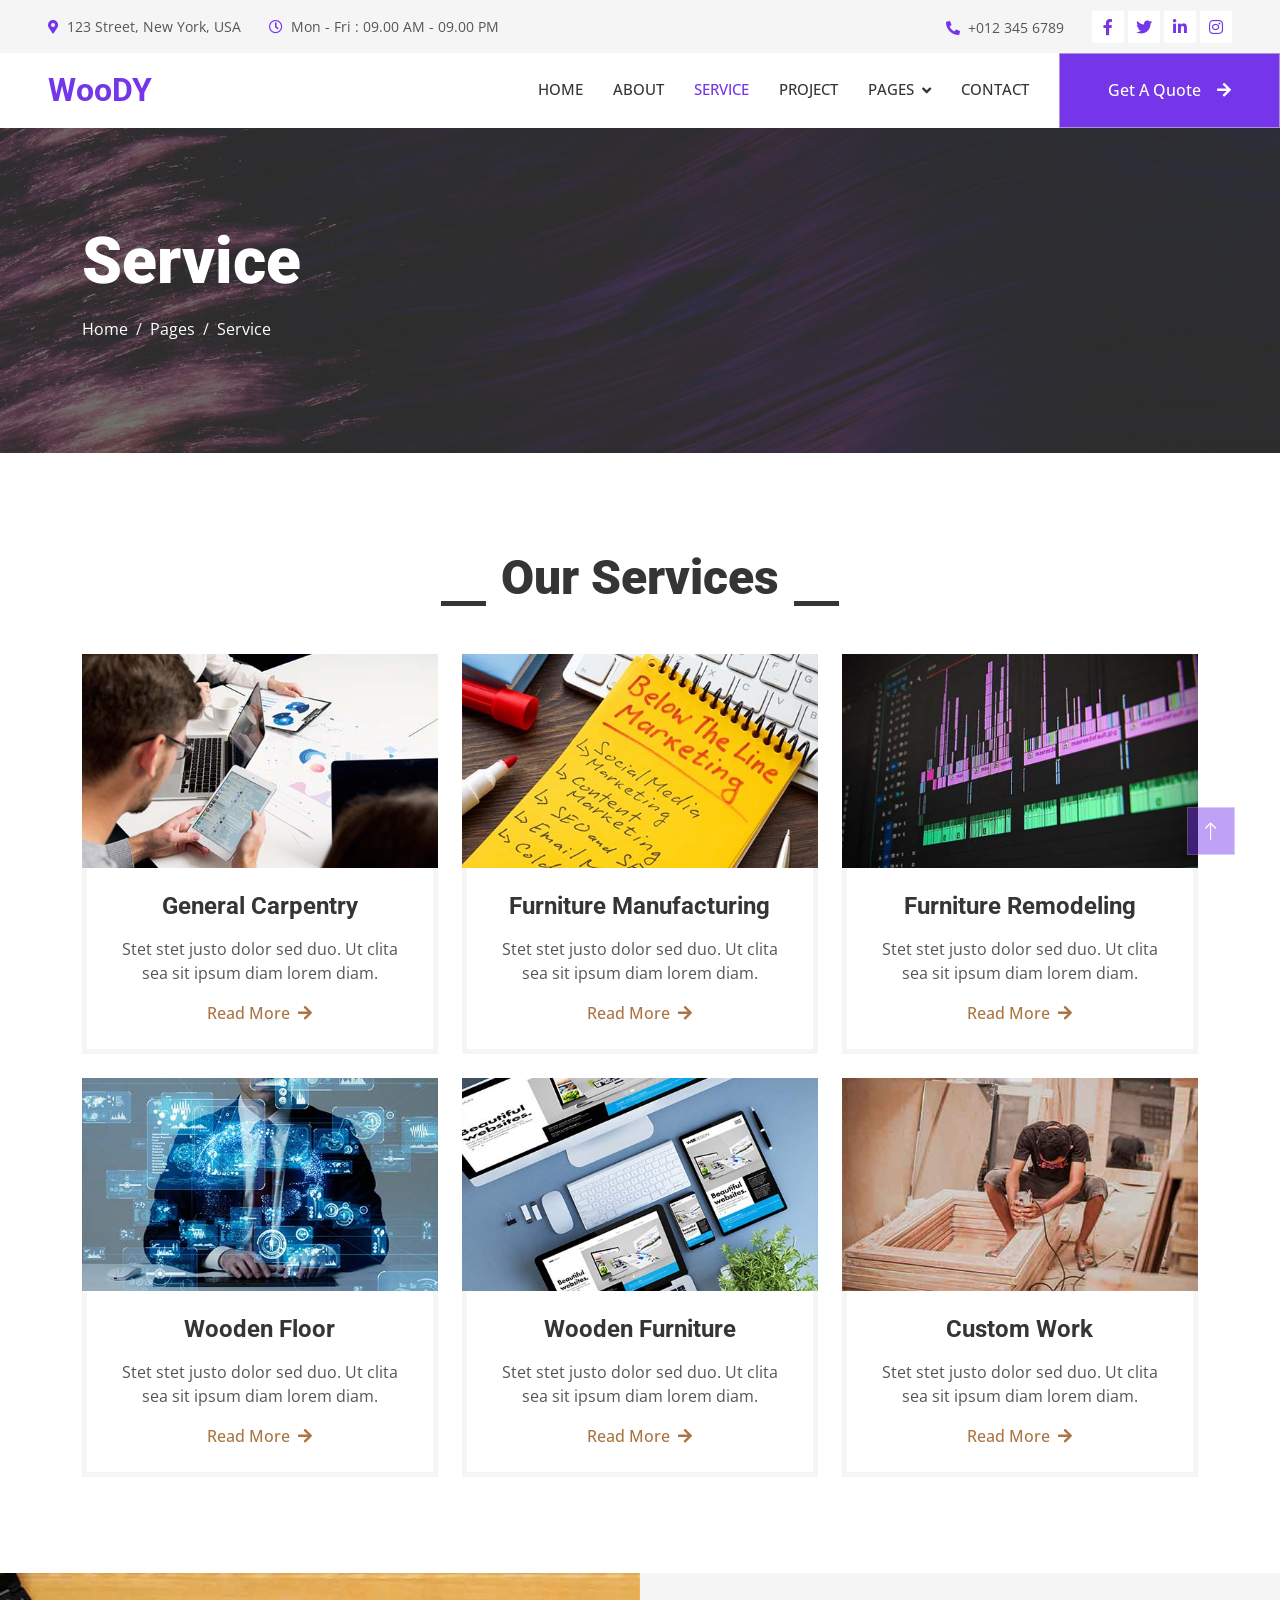
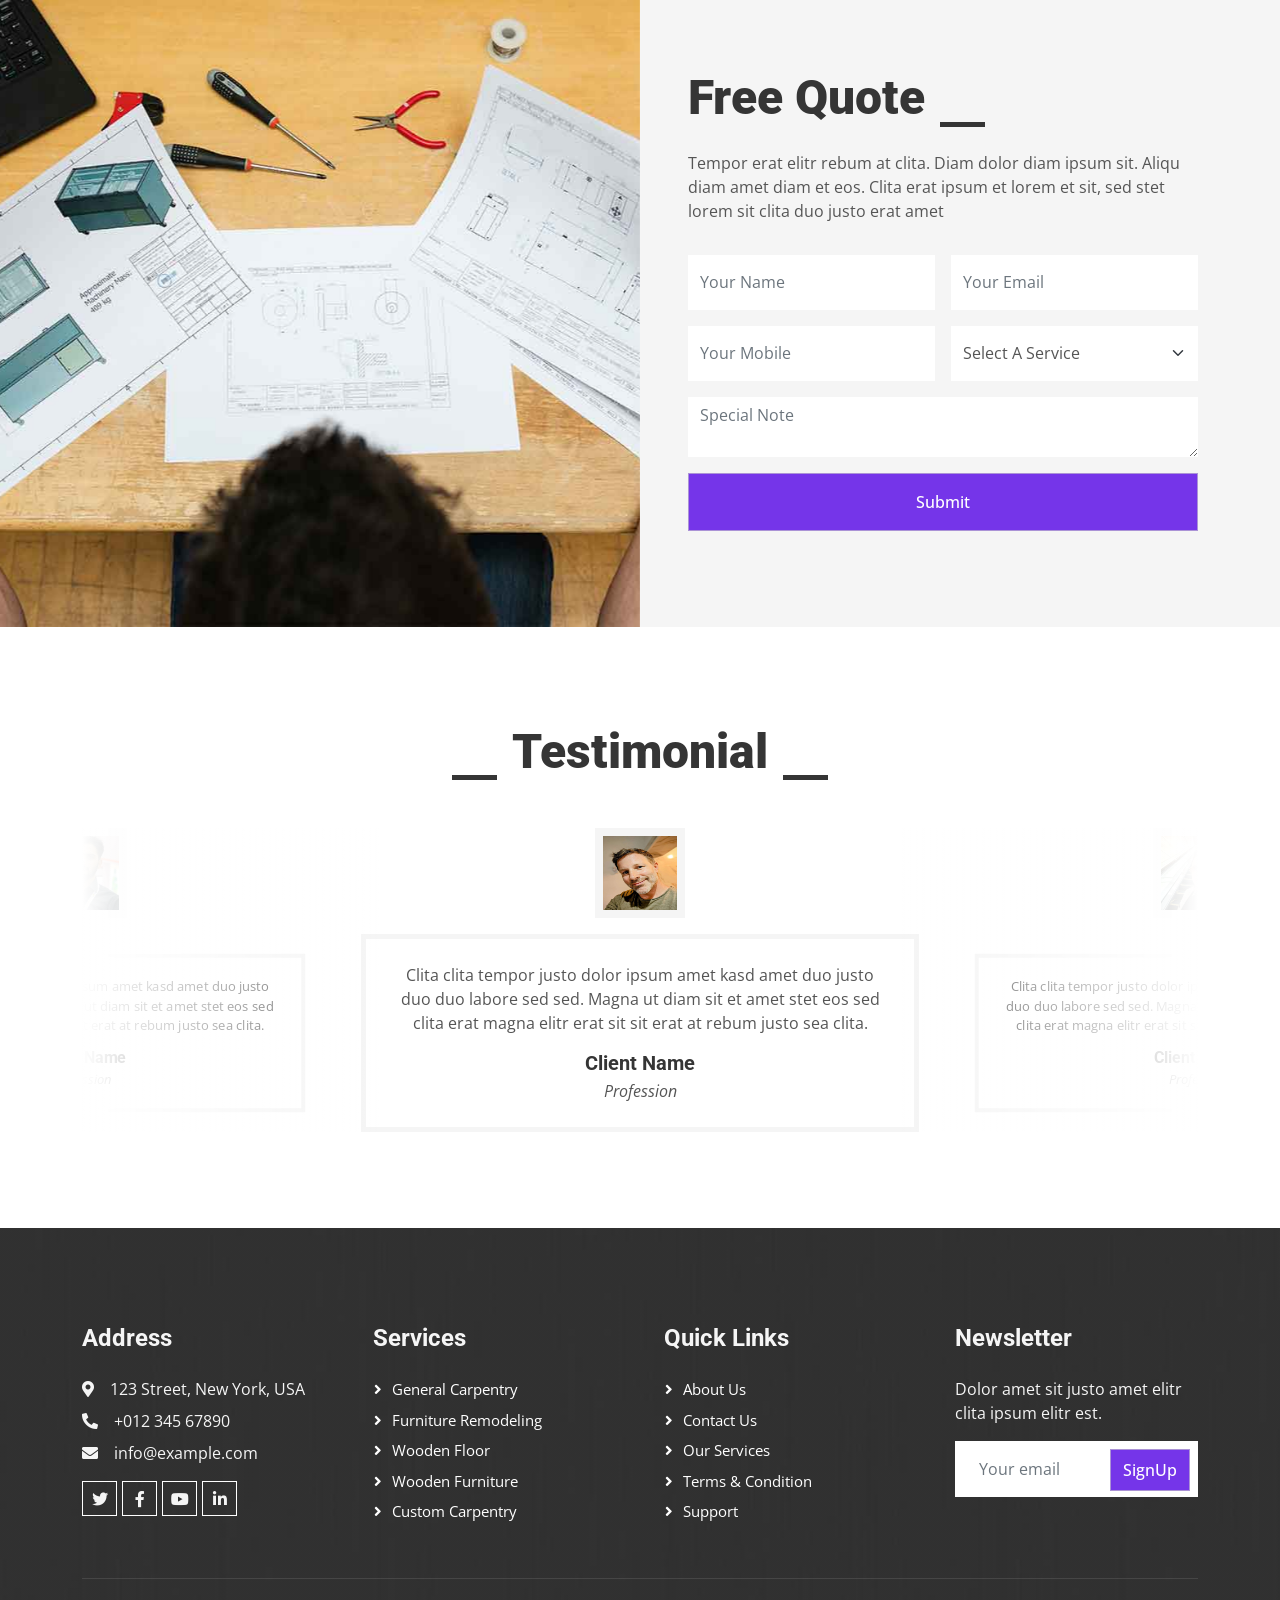
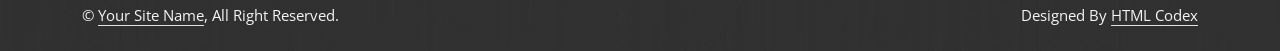
<file: service.html>
<!DOCTYPE html>
<html lang="en">

<head>
    <meta charset="utf-8">
    <title>Woody - Carpenter Website Template</title>
    <meta content="width=device-width, initial-scale=1.0" name="viewport">
    <meta content="" name="keywords">
    <meta content="" name="description">

    <!-- Favicon -->
    <link href="img/favicon.ico" rel="icon">

    <!-- Google Web Fonts -->
    <link rel="preconnect" href="https://fonts.googleapis.com">
    <link rel="preconnect" href="https://fonts.gstatic.com" crossorigin>
    <link href="https://fonts.googleapis.com/css2?family=Open+Sans:wght@400;500&family=Roboto:wght@500;700;900&display=swap" rel="stylesheet"> 

    <!-- Icon Font Stylesheet -->
    <link href="https://cdnjs.cloudflare.com/ajax/libs/font-awesome/5.10.0/css/all.min.css" rel="stylesheet">
    <link href="https://cdn.jsdelivr.net/npm/bootstrap-icons@1.4.1/font/bootstrap-icons.css" rel="stylesheet">

    <!-- Libraries Stylesheet -->
    <link href="lib/animate/animate.min.css" rel="stylesheet">
    <link href="lib/owlcarousel/assets/owl.carousel.min.css" rel="stylesheet">
    <link href="lib/lightbox/css/lightbox.min.css" rel="stylesheet">

    <!-- Customized Bootstrap Stylesheet -->
    <link href="css/bootstrap.min.css" rel="stylesheet">

    <!-- Template Stylesheet -->
    <link href="css/style.css" rel="stylesheet">
</head>

<body>
    <!-- Spinner Start -->
    <div id="spinner" class="show bg-white position-fixed translate-middle w-100 vh-100 top-50 start-50 d-flex align-items-center justify-content-center">
        <div class="spinner-grow text-primary" style="width: 3rem; height: 3rem;" role="status">
            <span class="sr-only">Loading...</span>
        </div>
    </div>
    <!-- Spinner End -->


    <!-- Topbar Start -->
    <div class="container-fluid bg-light p-0">
        <div class="row gx-0 d-none d-lg-flex">
            <div class="col-lg-7 px-5 text-start">
                <div class="h-100 d-inline-flex align-items-center py-3 me-4">
                    <small class="fa fa-map-marker-alt text-primary me-2"></small>
                    <small>123 Street, New York, USA</small>
                </div>
                <div class="h-100 d-inline-flex align-items-center py-3">
                    <small class="far fa-clock text-primary me-2"></small>
                    <small>Mon - Fri : 09.00 AM - 09.00 PM</small>
                </div>
            </div>
            <div class="col-lg-5 px-5 text-end">
                <div class="h-100 d-inline-flex align-items-center py-3 me-4">
                    <small class="fa fa-phone-alt text-primary me-2"></small>
                    <small>+012 345 6789</small>
                </div>
                <div class="h-100 d-inline-flex align-items-center">
                    <a class="btn btn-sm-square bg-white text-primary me-1" href=""><i class="fab fa-facebook-f"></i></a>
                    <a class="btn btn-sm-square bg-white text-primary me-1" href=""><i class="fab fa-twitter"></i></a>
                    <a class="btn btn-sm-square bg-white text-primary me-1" href=""><i class="fab fa-linkedin-in"></i></a>
                    <a class="btn btn-sm-square bg-white text-primary me-0" href=""><i class="fab fa-instagram"></i></a>
                </div>
            </div>
        </div>
    </div>
    <!-- Topbar End -->


    <!-- Navbar Start -->
    <nav class="navbar navbar-expand-lg bg-white navbar-light sticky-top p-0">
        <a href="index.html" class="navbar-brand d-flex align-items-center px-4 px-lg-5">
            <h2 class="m-0 text-primary">WooDY</h2>
        </a>
        <button type="button" class="navbar-toggler me-4" data-bs-toggle="collapse" data-bs-target="#navbarCollapse">
            <span class="navbar-toggler-icon"></span>
        </button>
        <div class="collapse navbar-collapse" id="navbarCollapse">
            <div class="navbar-nav ms-auto p-4 p-lg-0">
                <a href="index.html" class="nav-item nav-link">Home</a>
                <a href="about.html" class="nav-item nav-link">About</a>
                <a href="service.html" class="nav-item nav-link active">Service</a>
                <a href="project.html" class="nav-item nav-link">Project</a>
                <div class="nav-item dropdown">
                    <a href="#" class="nav-link dropdown-toggle" data-bs-toggle="dropdown">Pages</a>
                    <div class="dropdown-menu fade-up m-0">
                        <a href="feature.html" class="dropdown-item">Feature</a>
                        <a href="quote.html" class="dropdown-item">Free Quote</a>
                        <a href="team.html" class="dropdown-item">Our Team</a>
                        <a href="testimonial.html" class="dropdown-item">Testimonial</a>
                        <a href="404.html" class="dropdown-item">404 Page</a>
                    </div>
                </div>
                <a href="contact.html" class="nav-item nav-link">Contact</a>
            </div>
            <a href="" class="btn btn-primary py-4 px-lg-5 d-none d-lg-block">Get A Quote<i class="fa fa-arrow-right ms-3"></i></a>
        </div>
    </nav>
    <!-- Navbar End -->


    <!-- Page Header Start -->
    <div class="container-fluid page-header py-5 mb-5">
        <div class="container py-5">
            <h1 class="display-3 text-white mb-3 animated slideInDown">Service</h1>
            <nav aria-label="breadcrumb animated slideInDown">
                <ol class="breadcrumb">
                    <li class="breadcrumb-item"><a class="text-white" href="#">Home</a></li>
                    <li class="breadcrumb-item"><a class="text-white" href="#">Pages</a></li>
                    <li class="breadcrumb-item text-white active" aria-current="page">Service</li>
                </ol>
            </nav>
        </div>
    </div>
    <!-- Page Header End -->


    <!-- Service Start -->
    <div class="container-xxl py-5">
        <div class="container">
            <div class="section-title text-center">
                <h1 class="display-5 mb-5">Our Services</h1>
            </div>
            <div class="row g-4">
                <div class="col-md-6 col-lg-4 wow fadeInUp" data-wow-delay="0.1s">
                    <div class="service-item">
                        <div class="overflow-hidden">
                            <img class="img-fluid" src="img/service-1.jpg" alt="">
                        </div>
                        <div class="p-4 text-center border border-5 border-light border-top-0">
                            <h4 class="mb-3">General Carpentry</h4>
                            <p>Stet stet justo dolor sed duo. Ut clita sea sit ipsum diam lorem diam.</p>
                            <a class="fw-medium" href="">Read More<i class="fa fa-arrow-right ms-2"></i></a>
                        </div>
                    </div>
                </div>
                <div class="col-md-6 col-lg-4 wow fadeInUp" data-wow-delay="0.3s">
                    <div class="service-item">
                        <div class="overflow-hidden">
                            <img class="img-fluid" src="img/service-2.jpg" alt="">
                        </div>
                        <div class="p-4 text-center border border-5 border-light border-top-0">
                            <h4 class="mb-3">Furniture Manufacturing</h4>
                            <p>Stet stet justo dolor sed duo. Ut clita sea sit ipsum diam lorem diam.</p>
                            <a class="fw-medium" href="">Read More<i class="fa fa-arrow-right ms-2"></i></a>
                        </div>
                    </div>
                </div>
                <div class="col-md-6 col-lg-4 wow fadeInUp" data-wow-delay="0.5s">
                    <div class="service-item">
                        <div class="overflow-hidden">
                            <img class="img-fluid" src="img/service-3.jpg" alt="">
                        </div>
                        <div class="p-4 text-center border border-5 border-light border-top-0">
                            <h4 class="mb-3">Furniture Remodeling</h4>
                            <p>Stet stet justo dolor sed duo. Ut clita sea sit ipsum diam lorem diam.</p>
                            <a class="fw-medium" href="">Read More<i class="fa fa-arrow-right ms-2"></i></a>
                        </div>
                    </div>
                </div>
                <div class="col-md-6 col-lg-4 wow fadeInUp" data-wow-delay="0.1s">
                    <div class="service-item">
                        <div class="overflow-hidden">
                            <img class="img-fluid" src="img/service-4.jpg" alt="">
                        </div>
                        <div class="p-4 text-center border border-5 border-light border-top-0">
                            <h4 class="mb-3">Wooden Floor</h4>
                            <p>Stet stet justo dolor sed duo. Ut clita sea sit ipsum diam lorem diam.</p>
                            <a class="fw-medium" href="">Read More<i class="fa fa-arrow-right ms-2"></i></a>
                        </div>
                    </div>
                </div>
                <div class="col-md-6 col-lg-4 wow fadeInUp" data-wow-delay="0.3s">
                    <div class="service-item">
                        <div class="overflow-hidden">
                            <img class="img-fluid" src="img/service-5.jpg" alt="">
                        </div>
                        <div class="p-4 text-center border border-5 border-light border-top-0">
                            <h4 class="mb-3">Wooden Furniture</h4>
                            <p>Stet stet justo dolor sed duo. Ut clita sea sit ipsum diam lorem diam.</p>
                            <a class="fw-medium" href="">Read More<i class="fa fa-arrow-right ms-2"></i></a>
                        </div>
                    </div>
                </div>
                <div class="col-md-6 col-lg-4 wow fadeInUp" data-wow-delay="0.5s">
                    <div class="service-item">
                        <div class="overflow-hidden">
                            <img class="img-fluid" src="img/service-6.jpg" alt="">
                        </div>
                        <div class="p-4 text-center border border-5 border-light border-top-0">
                            <h4 class="mb-3">Custom Work</h4>
                            <p>Stet stet justo dolor sed duo. Ut clita sea sit ipsum diam lorem diam.</p>
                            <a class="fw-medium" href="">Read More<i class="fa fa-arrow-right ms-2"></i></a>
                        </div>
                    </div>
                </div>
            </div>
        </div>
    </div>
    <!-- Service End -->


    <!-- Quote Start -->
    <div class="container-fluid bg-light overflow-hidden my-5 px-lg-0">
        <div class="container quote px-lg-0">
            <div class="row g-0 mx-lg-0">
                <div class="col-lg-6 ps-lg-0" style="min-height: 400px;">
                    <div class="position-relative h-100">
                        <img class="position-absolute img-fluid w-100 h-100" src="img/quote.jpg" style="object-fit: cover;" alt="">
                    </div>
                </div>
                <div class="col-lg-6 quote-text py-5 wow fadeIn" data-wow-delay="0.5s">
                    <div class="p-lg-5 pe-lg-0">
                        <div class="section-title text-start">
                            <h1 class="display-5 mb-4">Free Quote</h1>
                        </div>
                        <p class="mb-4 pb-2">Tempor erat elitr rebum at clita. Diam dolor diam ipsum sit. Aliqu diam amet diam et eos. Clita erat ipsum et lorem et sit, sed stet lorem sit clita duo justo erat amet</p>
                        <form>
                            <div class="row g-3">
                                <div class="col-12 col-sm-6">
                                    <input type="text" class="form-control border-0" placeholder="Your Name" style="height: 55px;">
                                </div>
                                <div class="col-12 col-sm-6">
                                    <input type="email" class="form-control border-0" placeholder="Your Email" style="height: 55px;">
                                </div>
                                <div class="col-12 col-sm-6">
                                    <input type="text" class="form-control border-0" placeholder="Your Mobile" style="height: 55px;">
                                </div>
                                <div class="col-12 col-sm-6">
                                    <select class="form-select border-0" style="height: 55px;">
                                        <option selected>Select A Service</option>
                                        <option value="1">Service 1</option>
                                        <option value="2">Service 2</option>
                                        <option value="3">Service 3</option>
                                    </select>
                                </div>
                                <div class="col-12">
                                    <textarea class="form-control border-0" placeholder="Special Note"></textarea>
                                </div>
                                <div class="col-12">
                                    <button class="btn btn-primary w-100 py-3" type="submit">Submit</button>
                                </div>
                            </div>
                        </form>
                    </div>
                </div>
            </div>
        </div>
    </div>
    <!-- Quote End -->


    <!-- Testimonial Start -->
    <div class="container-xxl py-5 wow fadeInUp" data-wow-delay="0.1s">
        <div class="container">
            <div class="section-title text-center">
                <h1 class="display-5 mb-5">Testimonial</h1>
            </div>
            <div class="owl-carousel testimonial-carousel">
                <div class="testimonial-item text-center">
                    <img class="img-fluid bg-light p-2 mx-auto mb-3" src="img/testimonial-1.jpg" style="width: 90px; height: 90px;">
                    <div class="testimonial-text text-center p-4">
                        <p>Clita clita tempor justo dolor ipsum amet kasd amet duo justo duo duo labore sed sed. Magna ut diam sit et amet stet eos sed clita erat magna elitr erat sit sit erat at rebum justo sea clita.</p>
                        <h5 class="mb-1">Client Name</h5>
                        <span class="fst-italic">Profession</span>
                    </div>
                </div>
                <div class="testimonial-item text-center">
                    <img class="img-fluid bg-light p-2 mx-auto mb-3" src="img/testimonial-2.jpg" style="width: 90px; height: 90px;">
                    <div class="testimonial-text text-center p-4">
                        <p>Clita clita tempor justo dolor ipsum amet kasd amet duo justo duo duo labore sed sed. Magna ut diam sit et amet stet eos sed clita erat magna elitr erat sit sit erat at rebum justo sea clita.</p>
                        <h5 class="mb-1">Client Name</h5>
                        <span class="fst-italic">Profession</span>
                    </div>
                </div>
                <div class="testimonial-item text-center">
                    <img class="img-fluid bg-light p-2 mx-auto mb-3" src="img/testimonial-3.jpg" style="width: 90px; height: 90px;">
                    <div class="testimonial-text text-center p-4">
                        <p>Clita clita tempor justo dolor ipsum amet kasd amet duo justo duo duo labore sed sed. Magna ut diam sit et amet stet eos sed clita erat magna elitr erat sit sit erat at rebum justo sea clita.</p>
                        <h5 class="mb-1">Client Name</h5>
                        <span class="fst-italic">Profession</span>
                    </div>
                </div>
            </div>
        </div>
    </div>
    <!-- Testimonial End -->
        

    <!-- Footer Start -->
    <div class="container-fluid bg-dark text-light footer mt-5 pt-5 wow fadeIn" data-wow-delay="0.1s">
        <div class="container py-5">
            <div class="row g-5">
                <div class="col-lg-3 col-md-6">
                    <h4 class="text-light mb-4">Address</h4>
                    <p class="mb-2"><i class="fa fa-map-marker-alt me-3"></i>123 Street, New York, USA</p>
                    <p class="mb-2"><i class="fa fa-phone-alt me-3"></i>+012 345 67890</p>
                    <p class="mb-2"><i class="fa fa-envelope me-3"></i>info@example.com</p>
                    <div class="d-flex pt-2">
                        <a class="btn btn-outline-light btn-social" href=""><i class="fab fa-twitter"></i></a>
                        <a class="btn btn-outline-light btn-social" href=""><i class="fab fa-facebook-f"></i></a>
                        <a class="btn btn-outline-light btn-social" href=""><i class="fab fa-youtube"></i></a>
                        <a class="btn btn-outline-light btn-social" href=""><i class="fab fa-linkedin-in"></i></a>
                    </div>
                </div>
                <div class="col-lg-3 col-md-6">
                    <h4 class="text-light mb-4">Services</h4>
                    <a class="btn btn-link" href="">General Carpentry</a>
                    <a class="btn btn-link" href="">Furniture Remodeling</a>
                    <a class="btn btn-link" href="">Wooden Floor</a>
                    <a class="btn btn-link" href="">Wooden Furniture</a>
                    <a class="btn btn-link" href="">Custom Carpentry</a>
                </div>
                <div class="col-lg-3 col-md-6">
                    <h4 class="text-light mb-4">Quick Links</h4>
                    <a class="btn btn-link" href="">About Us</a>
                    <a class="btn btn-link" href="">Contact Us</a>
                    <a class="btn btn-link" href="">Our Services</a>
                    <a class="btn btn-link" href="">Terms & Condition</a>
                    <a class="btn btn-link" href="">Support</a>
                </div>
                <div class="col-lg-3 col-md-6">
                    <h4 class="text-light mb-4">Newsletter</h4>
                    <p>Dolor amet sit justo amet elitr clita ipsum elitr est.</p>
                    <div class="position-relative mx-auto" style="max-width: 400px;">
                        <input class="form-control border-0 w-100 py-3 ps-4 pe-5" type="text" placeholder="Your email">
                        <button type="button" class="btn btn-primary py-2 position-absolute top-0 end-0 mt-2 me-2">SignUp</button>
                    </div>
                </div>
            </div>
        </div>
        <div class="container">
            <div class="copyright">
                <div class="row">
                    <div class="col-md-6 text-center text-md-start mb-3 mb-md-0">
                        &copy; <a class="border-bottom" href="#">Your Site Name</a>, All Right Reserved.
                    </div>
                    <div class="col-md-6 text-center text-md-end">
                        <!--/*** This template is free as long as you keep the footer author’s credit link/attribution link/backlink. If you'd like to use the template without the footer author’s credit link/attribution link/backlink, you can purchase the Credit Removal License from "https://htmlcodex.com/credit-removal". Thank you for your support. ***/-->
                        Designed By <a class="border-bottom" href="https://htmlcodex.com">HTML Codex</a>
                    </div>
                </div>
            </div>
        </div>
    </div>
    <!-- Footer End -->


    <!-- Back to Top -->
    <a href="#" class="btn btn-lg btn-primary btn-lg-square rounded-0 back-to-top"><i class="bi bi-arrow-up"></i></a>


    <!-- JavaScript Libraries -->
    <script src="https://code.jquery.com/jquery-3.4.1.min.js"></script>
    <script src="https://cdn.jsdelivr.net/npm/bootstrap@5.0.0/dist/js/bootstrap.bundle.min.js"></script>
    <script src="lib/wow/wow.min.js"></script>
    <script src="lib/easing/easing.min.js"></script>
    <script src="lib/waypoints/waypoints.min.js"></script>
    <script src="lib/counterup/counterup.min.js"></script>
    <script src="lib/owlcarousel/owl.carousel.min.js"></script>
    <script src="lib/isotope/isotope.pkgd.min.js"></script>
    <script src="lib/lightbox/js/lightbox.min.js"></script>

    <!-- Template Javascript -->
    <script src="js/main.js"></script>
</body>

</html>
</file>
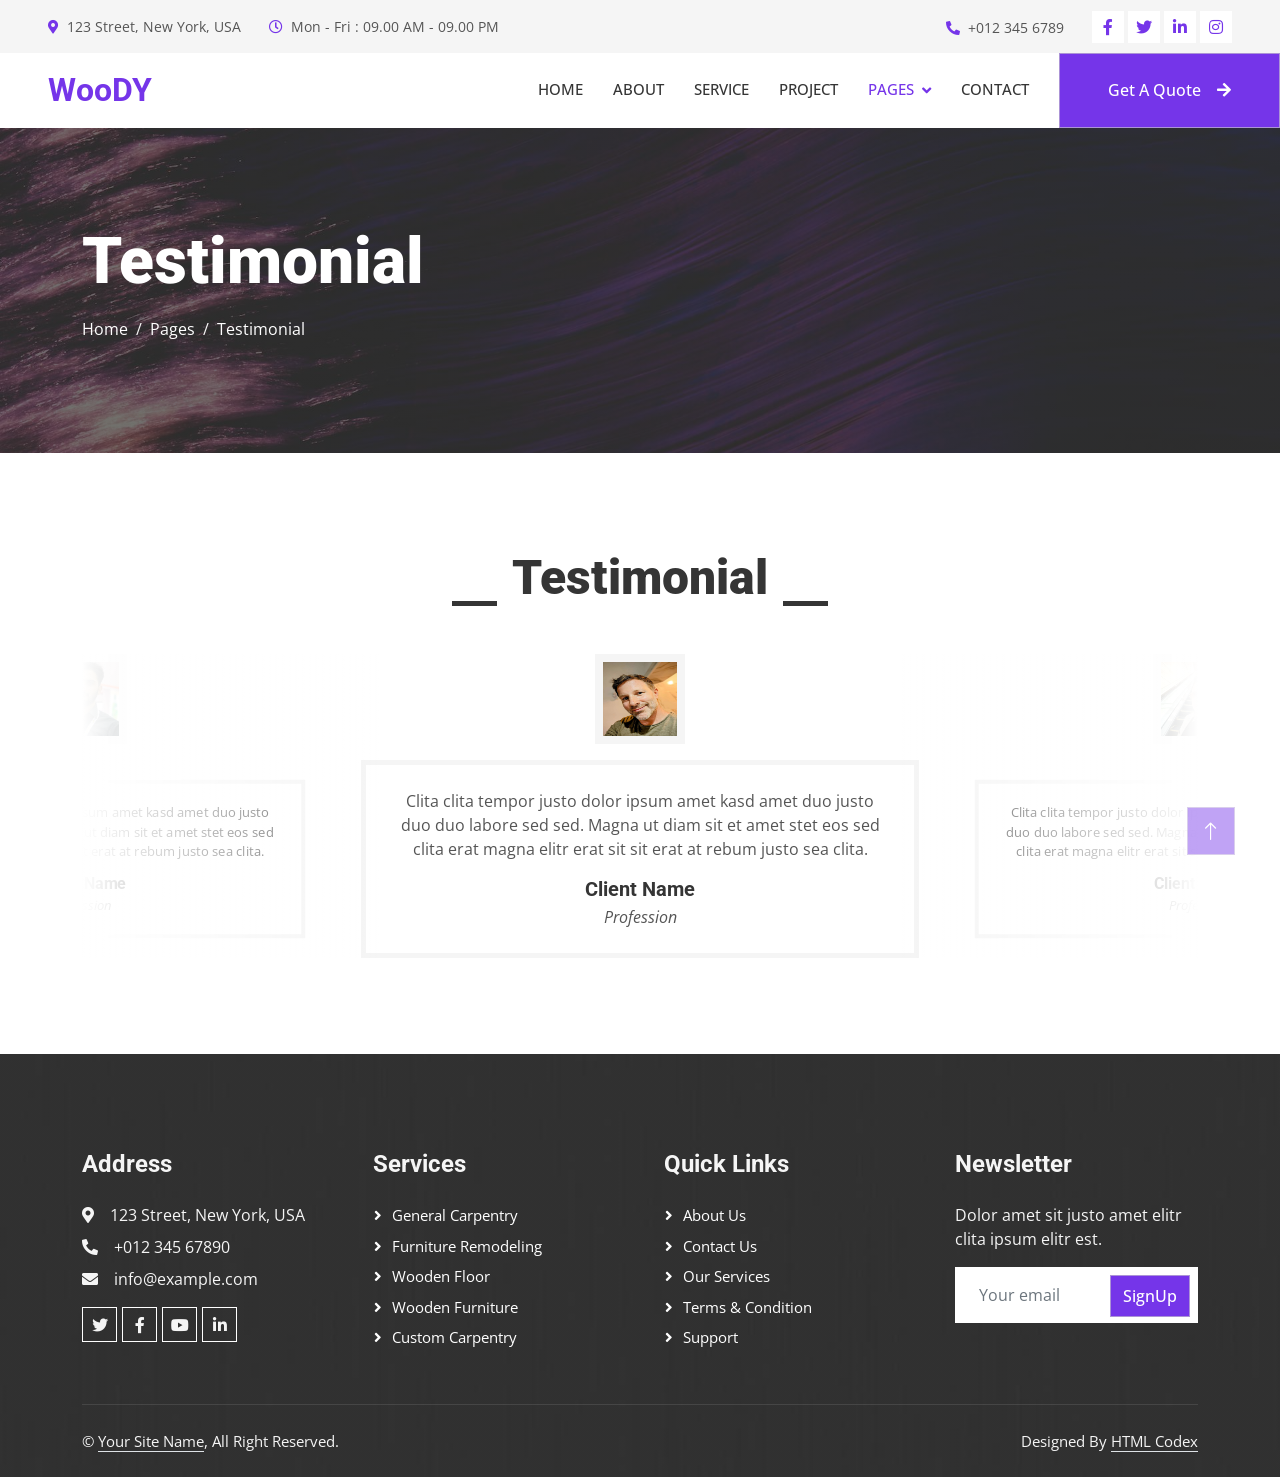
<file: testimonial.html>
<!DOCTYPE html>
<html lang="en">

<head>
    <meta charset="utf-8">
    <title>Woody - Carpenter Website Template</title>
    <meta content="width=device-width, initial-scale=1.0" name="viewport">
    <meta content="" name="keywords">
    <meta content="" name="description">

    <!-- Favicon -->
    <link href="img/favicon.ico" rel="icon">

    <!-- Google Web Fonts -->
    <link rel="preconnect" href="https://fonts.googleapis.com">
    <link rel="preconnect" href="https://fonts.gstatic.com" crossorigin>
    <link href="https://fonts.googleapis.com/css2?family=Open+Sans:wght@400;500&family=Roboto:wght@500;700;900&display=swap" rel="stylesheet"> 

    <!-- Icon Font Stylesheet -->
    <link href="https://cdnjs.cloudflare.com/ajax/libs/font-awesome/5.10.0/css/all.min.css" rel="stylesheet">
    <link href="https://cdn.jsdelivr.net/npm/bootstrap-icons@1.4.1/font/bootstrap-icons.css" rel="stylesheet">

    <!-- Libraries Stylesheet -->
    <link href="lib/animate/animate.min.css" rel="stylesheet">
    <link href="lib/owlcarousel/assets/owl.carousel.min.css" rel="stylesheet">
    <link href="lib/lightbox/css/lightbox.min.css" rel="stylesheet">

    <!-- Customized Bootstrap Stylesheet -->
    <link href="css/bootstrap.min.css" rel="stylesheet">

    <!-- Template Stylesheet -->
    <link href="css/style.css" rel="stylesheet">
</head>

<body>
    <!-- Spinner Start -->
    <div id="spinner" class="show bg-white position-fixed translate-middle w-100 vh-100 top-50 start-50 d-flex align-items-center justify-content-center">
        <div class="spinner-grow text-primary" style="width: 3rem; height: 3rem;" role="status">
            <span class="sr-only">Loading...</span>
        </div>
    </div>
    <!-- Spinner End -->


    <!-- Topbar Start -->
    <div class="container-fluid bg-light p-0">
        <div class="row gx-0 d-none d-lg-flex">
            <div class="col-lg-7 px-5 text-start">
                <div class="h-100 d-inline-flex align-items-center py-3 me-4">
                    <small class="fa fa-map-marker-alt text-primary me-2"></small>
                    <small>123 Street, New York, USA</small>
                </div>
                <div class="h-100 d-inline-flex align-items-center py-3">
                    <small class="far fa-clock text-primary me-2"></small>
                    <small>Mon - Fri : 09.00 AM - 09.00 PM</small>
                </div>
            </div>
            <div class="col-lg-5 px-5 text-end">
                <div class="h-100 d-inline-flex align-items-center py-3 me-4">
                    <small class="fa fa-phone-alt text-primary me-2"></small>
                    <small>+012 345 6789</small>
                </div>
                <div class="h-100 d-inline-flex align-items-center">
                    <a class="btn btn-sm-square bg-white text-primary me-1" href=""><i class="fab fa-facebook-f"></i></a>
                    <a class="btn btn-sm-square bg-white text-primary me-1" href=""><i class="fab fa-twitter"></i></a>
                    <a class="btn btn-sm-square bg-white text-primary me-1" href=""><i class="fab fa-linkedin-in"></i></a>
                    <a class="btn btn-sm-square bg-white text-primary me-0" href=""><i class="fab fa-instagram"></i></a>
                </div>
            </div>
        </div>
    </div>
    <!-- Topbar End -->


    <!-- Navbar Start -->
    <nav class="navbar navbar-expand-lg bg-white navbar-light sticky-top p-0">
        <a href="index.html" class="navbar-brand d-flex align-items-center px-4 px-lg-5">
            <h2 class="m-0 text-primary">WooDY</h2>
        </a>
        <button type="button" class="navbar-toggler me-4" data-bs-toggle="collapse" data-bs-target="#navbarCollapse">
            <span class="navbar-toggler-icon"></span>
        </button>
        <div class="collapse navbar-collapse" id="navbarCollapse">
            <div class="navbar-nav ms-auto p-4 p-lg-0">
                <a href="index.html" class="nav-item nav-link">Home</a>
                <a href="about.html" class="nav-item nav-link">About</a>
                <a href="service.html" class="nav-item nav-link">Service</a>
                <a href="project.html" class="nav-item nav-link">Project</a>
                <div class="nav-item dropdown">
                    <a href="#" class="nav-link dropdown-toggle active" data-bs-toggle="dropdown">Pages</a>
                    <div class="dropdown-menu fade-up m-0">
                        <a href="feature.html" class="dropdown-item">Feature</a>
                        <a href="quote.html" class="dropdown-item">Free Quote</a>
                        <a href="team.html" class="dropdown-item">Our Team</a>
                        <a href="testimonial.html" class="dropdown-item active">Testimonial</a>
                        <a href="404.html" class="dropdown-item">404 Page</a>
                    </div>
                </div>
                <a href="contact.html" class="nav-item nav-link">Contact</a>
            </div>
            <a href="" class="btn btn-primary py-4 px-lg-5 d-none d-lg-block">Get A Quote<i class="fa fa-arrow-right ms-3"></i></a>
        </div>
    </nav>
    <!-- Navbar End -->


    <!-- Page Header Start -->
    <div class="container-fluid page-header py-5 mb-5">
        <div class="container py-5">
            <h1 class="display-3 text-white mb-3 animated slideInDown">Testimonial</h1>
            <nav aria-label="breadcrumb animated slideInDown">
                <ol class="breadcrumb">
                    <li class="breadcrumb-item"><a class="text-white" href="#">Home</a></li>
                    <li class="breadcrumb-item"><a class="text-white" href="#">Pages</a></li>
                    <li class="breadcrumb-item text-white active" aria-current="page">Testimonial</li>
                </ol>
            </nav>
        </div>
    </div>
    <!-- Page Header End -->


    <!-- Testimonial Start -->
    <div class="container-xxl py-5 wow fadeInUp" data-wow-delay="0.1s">
        <div class="container">
            <div class="section-title text-center">
                <h1 class="display-5 mb-5">Testimonial</h1>
            </div>
            <div class="owl-carousel testimonial-carousel">
                <div class="testimonial-item text-center">
                    <img class="img-fluid bg-light p-2 mx-auto mb-3" src="img/testimonial-1.jpg" style="width: 90px; height: 90px;">
                    <div class="testimonial-text text-center p-4">
                        <p>Clita clita tempor justo dolor ipsum amet kasd amet duo justo duo duo labore sed sed. Magna ut diam sit et amet stet eos sed clita erat magna elitr erat sit sit erat at rebum justo sea clita.</p>
                        <h5 class="mb-1">Client Name</h5>
                        <span class="fst-italic">Profession</span>
                    </div>
                </div>
                <div class="testimonial-item text-center">
                    <img class="img-fluid bg-light p-2 mx-auto mb-3" src="img/testimonial-2.jpg" style="width: 90px; height: 90px;">
                    <div class="testimonial-text text-center p-4">
                        <p>Clita clita tempor justo dolor ipsum amet kasd amet duo justo duo duo labore sed sed. Magna ut diam sit et amet stet eos sed clita erat magna elitr erat sit sit erat at rebum justo sea clita.</p>
                        <h5 class="mb-1">Client Name</h5>
                        <span class="fst-italic">Profession</span>
                    </div>
                </div>
                <div class="testimonial-item text-center">
                    <img class="img-fluid bg-light p-2 mx-auto mb-3" src="img/testimonial-3.jpg" style="width: 90px; height: 90px;">
                    <div class="testimonial-text text-center p-4">
                        <p>Clita clita tempor justo dolor ipsum amet kasd amet duo justo duo duo labore sed sed. Magna ut diam sit et amet stet eos sed clita erat magna elitr erat sit sit erat at rebum justo sea clita.</p>
                        <h5 class="mb-1">Client Name</h5>
                        <span class="fst-italic">Profession</span>
                    </div>
                </div>
            </div>
        </div>
    </div>
    <!-- Testimonial End -->
        

    <!-- Footer Start -->
    <div class="container-fluid bg-dark text-light footer mt-5 pt-5 wow fadeIn" data-wow-delay="0.1s">
        <div class="container py-5">
            <div class="row g-5">
                <div class="col-lg-3 col-md-6">
                    <h4 class="text-light mb-4">Address</h4>
                    <p class="mb-2"><i class="fa fa-map-marker-alt me-3"></i>123 Street, New York, USA</p>
                    <p class="mb-2"><i class="fa fa-phone-alt me-3"></i>+012 345 67890</p>
                    <p class="mb-2"><i class="fa fa-envelope me-3"></i>info@example.com</p>
                    <div class="d-flex pt-2">
                        <a class="btn btn-outline-light btn-social" href=""><i class="fab fa-twitter"></i></a>
                        <a class="btn btn-outline-light btn-social" href=""><i class="fab fa-facebook-f"></i></a>
                        <a class="btn btn-outline-light btn-social" href=""><i class="fab fa-youtube"></i></a>
                        <a class="btn btn-outline-light btn-social" href=""><i class="fab fa-linkedin-in"></i></a>
                    </div>
                </div>
                <div class="col-lg-3 col-md-6">
                    <h4 class="text-light mb-4">Services</h4>
                    <a class="btn btn-link" href="">General Carpentry</a>
                    <a class="btn btn-link" href="">Furniture Remodeling</a>
                    <a class="btn btn-link" href="">Wooden Floor</a>
                    <a class="btn btn-link" href="">Wooden Furniture</a>
                    <a class="btn btn-link" href="">Custom Carpentry</a>
                </div>
                <div class="col-lg-3 col-md-6">
                    <h4 class="text-light mb-4">Quick Links</h4>
                    <a class="btn btn-link" href="">About Us</a>
                    <a class="btn btn-link" href="">Contact Us</a>
                    <a class="btn btn-link" href="">Our Services</a>
                    <a class="btn btn-link" href="">Terms & Condition</a>
                    <a class="btn btn-link" href="">Support</a>
                </div>
                <div class="col-lg-3 col-md-6">
                    <h4 class="text-light mb-4">Newsletter</h4>
                    <p>Dolor amet sit justo amet elitr clita ipsum elitr est.</p>
                    <div class="position-relative mx-auto" style="max-width: 400px;">
                        <input class="form-control border-0 w-100 py-3 ps-4 pe-5" type="text" placeholder="Your email">
                        <button type="button" class="btn btn-primary py-2 position-absolute top-0 end-0 mt-2 me-2">SignUp</button>
                    </div>
                </div>
            </div>
        </div>
        <div class="container">
            <div class="copyright">
                <div class="row">
                    <div class="col-md-6 text-center text-md-start mb-3 mb-md-0">
                        &copy; <a class="border-bottom" href="#">Your Site Name</a>, All Right Reserved.
                    </div>
                    <div class="col-md-6 text-center text-md-end">
                        <!--/*** This template is free as long as you keep the footer author’s credit link/attribution link/backlink. If you'd like to use the template without the footer author’s credit link/attribution link/backlink, you can purchase the Credit Removal License from "https://htmlcodex.com/credit-removal". Thank you for your support. ***/-->
                        Designed By <a class="border-bottom" href="https://htmlcodex.com">HTML Codex</a>
                    </div>
                </div>
            </div>
        </div>
    </div>
    <!-- Footer End -->


    <!-- Back to Top -->
    <a href="#" class="btn btn-lg btn-primary btn-lg-square rounded-0 back-to-top"><i class="bi bi-arrow-up"></i></a>


    <!-- JavaScript Libraries -->
    <script src="https://code.jquery.com/jquery-3.4.1.min.js"></script>
    <script src="https://cdn.jsdelivr.net/npm/bootstrap@5.0.0/dist/js/bootstrap.bundle.min.js"></script>
    <script src="lib/wow/wow.min.js"></script>
    <script src="lib/easing/easing.min.js"></script>
    <script src="lib/waypoints/waypoints.min.js"></script>
    <script src="lib/counterup/counterup.min.js"></script>
    <script src="lib/owlcarousel/owl.carousel.min.js"></script>
    <script src="lib/isotope/isotope.pkgd.min.js"></script>
    <script src="lib/lightbox/js/lightbox.min.js"></script>

    <!-- Template Javascript -->
    <script src="js/main.js"></script>
</body>

</html>
</file>
<file: css/style.css>
/********** Template CSS **********/
:root {
    --primary: #7535e9;
    --light: #F5F5F5;
    --dark: #353535;
}

.fw-medium {
    font-weight: 500 !important;
}

.fw-bold {
    font-weight: 700 !important;
}

.fw-black {
    font-weight: 900 !important;
}

.back-to-top {
    position: fixed;
    display: none;
    right: 45px;
    bottom: 45px;
    z-index: 99;
}


/*** Spinner ***/
#spinner {
    opacity: 0;
    visibility: hidden;
    transition: opacity .5s ease-out, visibility 0s linear .5s;
    z-index: 99999;
}

#spinner.show {
    transition: opacity .5s ease-out, visibility 0s linear 0s;
    visibility: visible;
    opacity: 1;
}


/*** Button ***/
.btn {
    font-weight: 500;
    transition: .5s;
}
.btn-primary{
    background-color: #7535e9;
}
.btn-secondary{
    background-color: #baa3e5;
}

.btn.btn-primary,
.btn.btn-secondary {
    color: #FFFFFF;
}

.btn-square {
    width: 38px;
    height: 38px;
}

.btn-sm-square {
    width: 32px;
    height: 32px;
}

.btn-lg-square {
    width: 48px;
    height: 48px;
}

.btn-square,
.btn-sm-square,
.btn-lg-square {
    padding: 0;
    display: flex;
    align-items: center;
    justify-content: center;
    font-weight: normal;
}

/*** Navbar ***/
.navbar .dropdown-toggle::after {
    border: none;
    content: "\f107";
    font-family: "Font Awesome 5 Free";
    font-weight: 900;
    vertical-align: middle;
    margin-left: 8px;
}

.navbar-light .navbar-nav .nav-link {
    margin-right: 30px;
    padding: 25px 0;
    color: #FFFFFF;
    font-size: 15px;
    font-weight: 500;
    text-transform: uppercase;
    outline: none;
}

.navbar-light .navbar-nav .nav-link:hover,
.navbar-light .navbar-nav .nav-link.active {
    color: var(--primary);
}

@media (max-width: 991.98px) {
    .navbar-light .navbar-nav .nav-link  {
        margin-right: 0;
        padding: 10px 0;
    }

    .navbar-light .navbar-nav {
        border-top: 1px solid #EEEEEE;
    }
}

.navbar-light .navbar-brand,
.navbar-light a.btn {
    height: 75px;
}

.navbar-light .navbar-nav .nav-link {
    color: var(--dark);
    font-weight: 500;
}

.navbar-light.sticky-top {
    top: -100px;
    transition: .5s;
}

@media (min-width: 992px) {
    .navbar .nav-item .dropdown-menu {
        display: block;
        border: none;
        margin-top: 0;
        top: 150%;
        opacity: 0;
        visibility: hidden;
        transition: .5s;
    }

    .navbar .nav-item:hover .dropdown-menu {
        top: 100%;
        visibility: visible;
        transition: .5s;
        opacity: 1;
    }
}


/*** Header ***/
@media (max-width: 768px) {
    .header-carousel .owl-carousel-item {
        position: relative;
        min-height: 500px;
    }
    
    .header-carousel .owl-carousel-item img {
        position: absolute;
        width: 100%;
        height: 100%;
        object-fit: cover;
    }

    .header-carousel .owl-carousel-item h5,
    .header-carousel .owl-carousel-item p {
        font-size: 14px !important;
        font-weight: 400 !important;
    }

    .header-carousel .owl-carousel-item h1 {
        font-size: 30px;
        font-weight: 600;
    }
}

.header-carousel .owl-nav {
    position: absolute;
    width: 200px;
    height: 45px;
    bottom: 30px;
    left: 50%;
    transform: translateX(-50%);
    display: flex;
    justify-content: space-between;
}

.header-carousel .owl-nav .owl-prev,
.header-carousel .owl-nav .owl-next {
    width: 45px;
    height: 45px;
    display: flex;
    align-items: center;
    justify-content: center;
    color: #FFFFFF;
    background: transparent;
    border: 1px solid #FFFFFF;
    font-size: 22px;
    transition: .5s;
}

.header-carousel .owl-nav .owl-prev:hover,
.header-carousel .owl-nav .owl-next:hover {
    background: var(--primary);
    border-color: var(--primary);
}

.header-carousel .owl-dots {
    position: absolute;
    height: 45px;
    bottom: 30px;
    left: 50%;
    transform: translateX(-50%);
    display: flex;
    align-items: center;
    justify-content: center;
}

.header-carousel .owl-dot {
    position: relative;
    display: inline-block;
    margin: 0 5px;
    width: 15px;
    height: 15px;
    background: transparent;
    border: 1px solid #FFFFFF;
    transition: .5s;
}

.header-carousel .owl-dot::after {
    position: absolute;
    content: "";
    width: 5px;
    height: 5px;
    top: 4px;
    left: 4px;
    background: transparent;
    border: 1px solid #FFFFFF;
}

.header-carousel .owl-dot.active {
    background: var(--primary);
    border-color: var(--primary);
}

.page-header {
    background: linear-gradient(rgba(53, 53, 53, .7), rgba(53, 53, 53, .7)), url(../img/carousel-1.jpg) center center no-repeat;
    background-size: cover;
}

.breadcrumb-item + .breadcrumb-item::before {
    color: var(--light);
}


/*** Section Title ***/
.section-title h1 {
    position: relative;
    display: inline-block;
    padding: 0 60px;
}

.section-title.text-start h1 {
    padding-left: 0;
}

.section-title h1::before,
.section-title h1::after {
    position: absolute;
    content: "";
    width: 45px;
    height: 5px;
    bottom: 0;
    background: var(--dark);
}

.section-title h1::before {
    left: 0;
}

.section-title h1::after {
    right: 0;
}

.section-title.text-start h1::before {
    display: none;
}


/*** About ***/
@media (min-width: 992px) {
    .container.about {
        max-width: 100% !important;
    }

    .about-text  {
        padding-right: calc(((100% - 960px) / 2) + .75rem);
    }
}

@media (min-width: 1200px) {
    .about-text  {
        padding-right: calc(((100% - 1140px) / 2) + .75rem);
    }
}

@media (min-width: 1400px) {
    .about-text  {
        padding-right: calc(((100% - 1320px) / 2) + .75rem);
    }
}


/*** Service ***/
.service-item img {
    transition: .5s;
}

.service-item:hover img {
    transform: scale(1.1);
}


/*** Feature ***/
@media (min-width: 992px) {
    .container.feature {
        max-width: 100% !important;
    }

    .feature-text  {
        padding-left: calc(((100% - 960px) / 2) + .75rem);
    }
}

@media (min-width: 1200px) {
    .feature-text  {
        padding-left: calc(((100% - 1140px) / 2) + .75rem);
    }
}

@media (min-width: 1400px) {
    .feature-text  {
        padding-left: calc(((100% - 1320px) / 2) + .75rem);
    }
}


/*** Project Portfolio ***/
#portfolio-flters li {
    display: inline-block;
    font-weight: 500;
    color: var(--dark);
    cursor: pointer;
    transition: .5s;
    border-bottom: 2px solid transparent;
}

#portfolio-flters li:hover,
#portfolio-flters li.active {
    color: var(--primary);
    border-color: var(--primary);
}

.portfolio-item img {
    transition: .5s;
}

.portfolio-item:hover img {
    transform: scale(1.1);
}

.portfolio-item .portfolio-overlay {
    position: absolute;
    display: flex;
    align-items: center;
    justify-content: center;
    width: 0;
    height: 0;
    bottom: 0;
    left: 50%;
    background: rgba(53, 53, 53, .7);
    transition: .5s;
}

.portfolio-item:hover .portfolio-overlay {
    width: 100%;
    height: 100%;
    left: 0;
}

.portfolio-item .portfolio-overlay .btn {
    opacity: 0;
}

.portfolio-item:hover .portfolio-overlay .btn {
    opacity: 1;
}


/*** Quote ***/
@media (min-width: 992px) {
    .container.quote {
        max-width: 100% !important;
    }

    .quote-text  {
        padding-right: calc(((100% - 960px) / 2) + .75rem);
    }
}

@media (min-width: 1200px) {
    .quote-text  {
        padding-right: calc(((100% - 1140px) / 2) + .75rem);
    }
}

@media (min-width: 1400px) {
    .quote-text  {
        padding-right: calc(((100% - 1320px) / 2) + .75rem);
    }
}


/*** Team ***/
.team-item img {
    transition: .5s;
}

.team-item:hover img {
    transform: scale(1.1);
}

.team-item .team-social {
    position: absolute;
    width: 38px;
    top: 50%;
    left: -38px;
    transform: translateY(-50%);
    display: flex;
    flex-direction: column;
    background: #FFFFFF;
    transition: .5s;
}

.team-item .team-social .btn {
    color: var(--primary);
    background: #FFFFFF;
}

.team-item .team-social .btn:hover {
    color: #FFFFFF;
    background: var(--primary);
}

.team-item:hover .team-social {
    left: 0;
}


/*** Testimonial ***/
.testimonial-carousel::before {
    position: absolute;
    content: "";
    top: 0;
    left: 0;
    height: 100%;
    width: 0;
    background: linear-gradient(to right, rgba(255, 255, 255, 1) 0%, rgba(255, 255, 255, 0) 100%);
    z-index: 1;
}

.testimonial-carousel::after {
    position: absolute;
    content: "";
    top: 0;
    right: 0;
    height: 100%;
    width: 0;
    background: linear-gradient(to left, rgba(255, 255, 255, 1) 0%, rgba(255, 255, 255, 0) 100%);
    z-index: 1;
}

@media (min-width: 768px) {
    .testimonial-carousel::before,
    .testimonial-carousel::after {
        width: 200px;
    }
}

@media (min-width: 992px) {
    .testimonial-carousel::before,
    .testimonial-carousel::after {
        width: 300px;
    }
}

.testimonial-carousel .owl-item .testimonial-text {
    border: 5px solid var(--light);
    transform: scale(.8);
    transition: .5s;
}

.testimonial-carousel .owl-item.center .testimonial-text {
    transform: scale(1);
}

.testimonial-carousel .owl-nav {
    position: absolute;
    width: 350px;
    top: 10px;
    left: 50%;
    transform: translateX(-50%);
    display: flex;
    justify-content: space-between;
    opacity: 0;
    transition: .5s;
    z-index: 1;
}

.testimonial-carousel:hover .owl-nav {
    width: 300px;
    opacity: 1;
}

.testimonial-carousel .owl-nav .owl-prev,
.testimonial-carousel .owl-nav .owl-next {
    position: relative;
    color: var(--primary);
    font-size: 45px;
    transition: .5s;
}

.testimonial-carousel .owl-nav .owl-prev:hover,
.testimonial-carousel .owl-nav .owl-next:hover {
    color: var(--dark);
}


/*** Contact ***/
@media (min-width: 992px) {
    .container.contact {
        max-width: 100% !important;
    }

    .contact-text  {
        padding-left: calc(((100% - 960px) / 2) + .75rem);
    }
}

@media (min-width: 1200px) {
    .contact-text  {
        padding-left: calc(((100% - 1140px) / 2) + .75rem);
    }
}

@media (min-width: 1400px) {
    .contact-text  {
        padding-left: calc(((100% - 1320px) / 2) + .75rem);
    }
}


/*** Footer ***/
.footer {
    background: linear-gradient(rgba(53, 53, 53, .7), rgba(53, 53, 53, .7)), url(../img/footer.jpg) center center no-repeat;
    background-size: cover;
}

.footer .btn.btn-social {
    margin-right: 5px;
    width: 35px;
    height: 35px;
    display: flex;
    align-items: center;
    justify-content: center;
    color: var(--light);
    border: 1px solid #FFFFFF;
    transition: .3s;
}

.footer .btn.btn-social:hover {
    color: var(--primary);
}

.footer .btn.btn-link {
    display: block;
    margin-bottom: 5px;
    padding: 0;
    text-align: left;
    color: #FFFFFF;
    font-size: 15px;
    font-weight: normal;
    text-transform: capitalize;
    transition: .3s;
}

.footer .btn.btn-link::before {
    position: relative;
    content: "\f105";
    font-family: "Font Awesome 5 Free";
    font-weight: 900;
    margin-right: 10px;
}

.footer .btn.btn-link:hover {
    color: var(--primary);
    letter-spacing: 1px;
    box-shadow: none;
}

.footer .copyright {
    padding: 25px 0;
    font-size: 15px;
    border-top: 1px solid rgba(256, 256, 256, .1);
}

.footer .copyright a {
    color: var(--light);
}

.footer .copyright a:hover {
    color: var(--primary);
}
</file>
